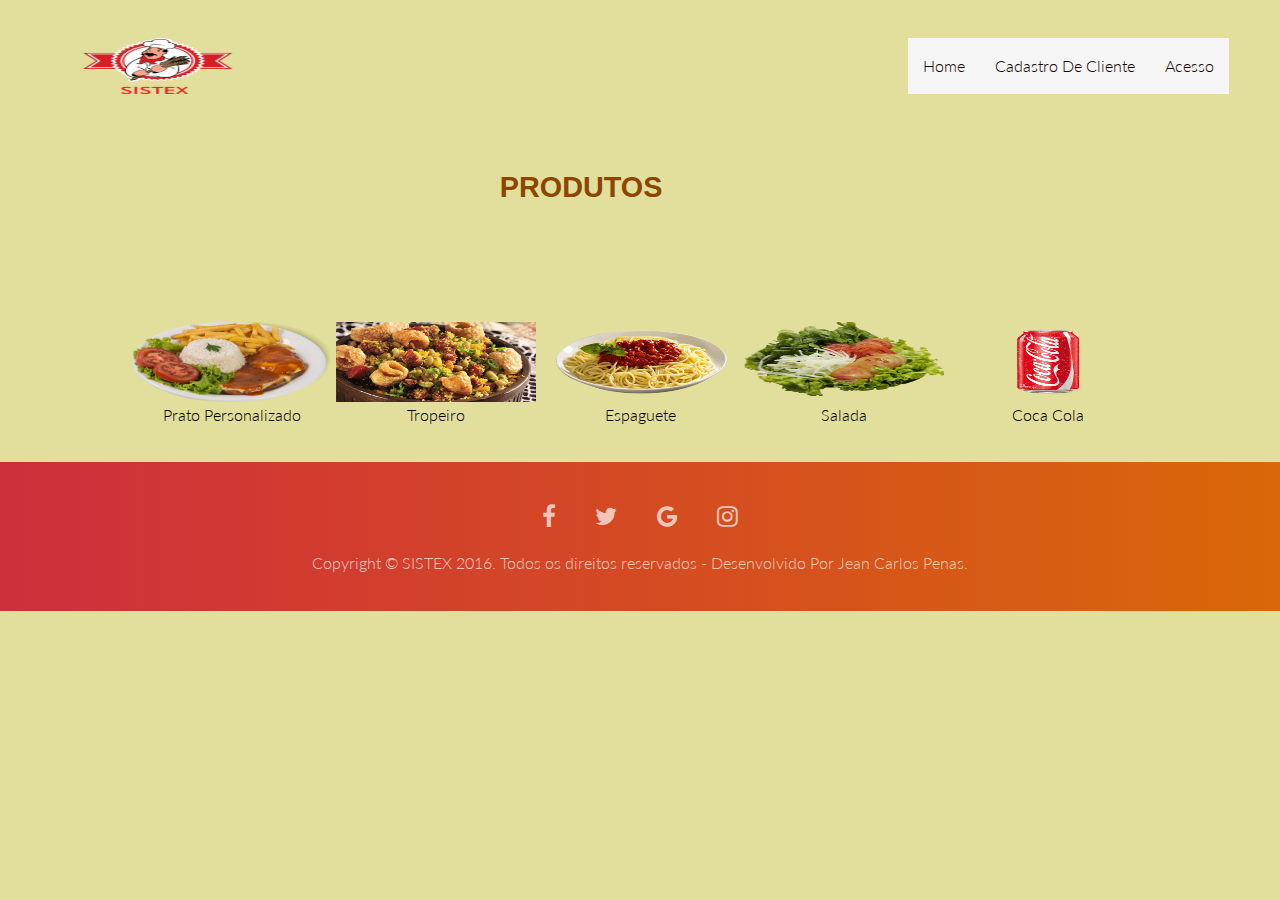
<file: src/main/webapp/index.html>
<!DOCTYPE html>
<html lang="pt-br">
    <head>
    	<meta charset="utf-8">
    	<meta name="viewport" content="width=device-width, initial-scale=1">
    	<title> Sistema Web De Gerenciamento FastFood </title>
    	<link rel="stylesheet" href="css/style.css">
    	<link rel="stylesheet" href="https://maxcdn.bootstrapcdn.com/font-awesome/4.5.0/css/font-awesome.min.css">
    	<link href='https://fonts.googleapis.com/css?family=Lato:400,300,700' rel='stylesheet' type='text/css'>
    	<link rel="icon" href="img/icon.png">
        <script type="text/javascript" src="js/funcoes.js"></script>
        <script src="https://ajax.googleapis.com/ajax/libs/jquery/3.2.0/jquery.min.js"></script>
    </head>

    <body>
        <!-- CABEÇALHO -->
        <header class="cabecalho container Home1">
           <a href="index.html"><h1 class="logo"> SISTEC-Especializada em Soluções Digitais </h1></a>
           <button class="btn-menu bg-gradient" ><i class="fa fa-bars fa-lg"></i></button>

           <nav class="menu" id="close1">
               <a class="btn-close"><i class="fa fa-times"></i></a>
               <ul>
                   <li class="home"><a href="index.html">Home</a></li>
                   <li class="home"><a href="cadastroClientes.html">Cadastro De Cliente</a></li>
                   <li class="home"><a href="acesso.html">Acesso</a></li>
               </ul>
           </nav>
        </header>
        
        <!-- SERVICOS -->
         
        <main class="imagem servicos container">
         
                <h1 class="bg-titulo">PRODUTOS</h1>
                <form method="post" action="acesso.html" onsubmit="mensagem();">
                    <div class="produtos">
                   
                        <figure class="figure" >
                            <a href="acesso.html"><img class="prato" src="img/prato.png" alt="..." class="img-thumbnail"></a> 
                            <figcaption class="figure-caption">Prato Personalizado</figcaption>
                        </figure>

                        <figure class="figure" >
                            <a href="acesso.html"><img class="prato" src="img/tropeiro.png" alt="..." class="img-thumbnail"></a> 
                            <figcaption class="figure-caption">Tropeiro</figcaption>
                        </figure>

                        <figure class="figure" >
                            <a href="acesso.html"><img class="prato" src="img/espaguete.png" alt="..." class="img-thumbnail"></a> 
                            <figcaption class="figure-caption">Espaguete</figcaption>
                        </figure>
                        <figure class="figure" >
                            <a href="acesso.html"><img class="prato" src="img/salada.png" alt="..." class="img-thumbnail"></a> 
                            <figcaption class="figure-caption">Salada</figcaption>
                        </figure>
                        
                        <figure class="figure" >
                            <a href="acesso.jsp"><img class="prato" src="img/refrigerante.png" alt="..." class="img-thumbnail"></a> 
                            <figcaption class="figure-caption">Coca Cola</figcaption>
                        </figure> 
                    </div>
                    
<!--                      
                    <div class="newsletter container bg-grey botaopedido">
                        <button type="submit" class="bg-white radius campo">Solicitar Pedido</button>
                    </div>
                    -->
                </form>
        </main>

        <!-- RODAPÉ -->
        <footer class="rodape container bg-gradient">
          <div class="social-icons">
            <a href="https://pt-br.facebook.com/"><i class="fa fa-facebook"></i></a>
            <a href="https://twitter.com/login?lang=pt"><i class="fa fa-twitter"></i></a>
            <a href="https://accounts.google.com"><i class="fa fa-google"></i></a>
            <a href="https://www.instagram.com/?hl=pt-br"><i class="fa fa-instagram"></i></a>
          </div>
          <p class="copyright">
            Copyright © SISTEX 2016. Todos os direitos reservados - Desenvolvido Por Jean Carlos Penas.
        </footer>
        <!-- JQUERY-->
		
		<script>
			$(".btn-menu").click(function(){
				$(".menu").show();
			});
			$(".btn-close").click(function(){
				$(".menu").hide();
			});
		</script>
	</body>

    </body>
</html>
</file>
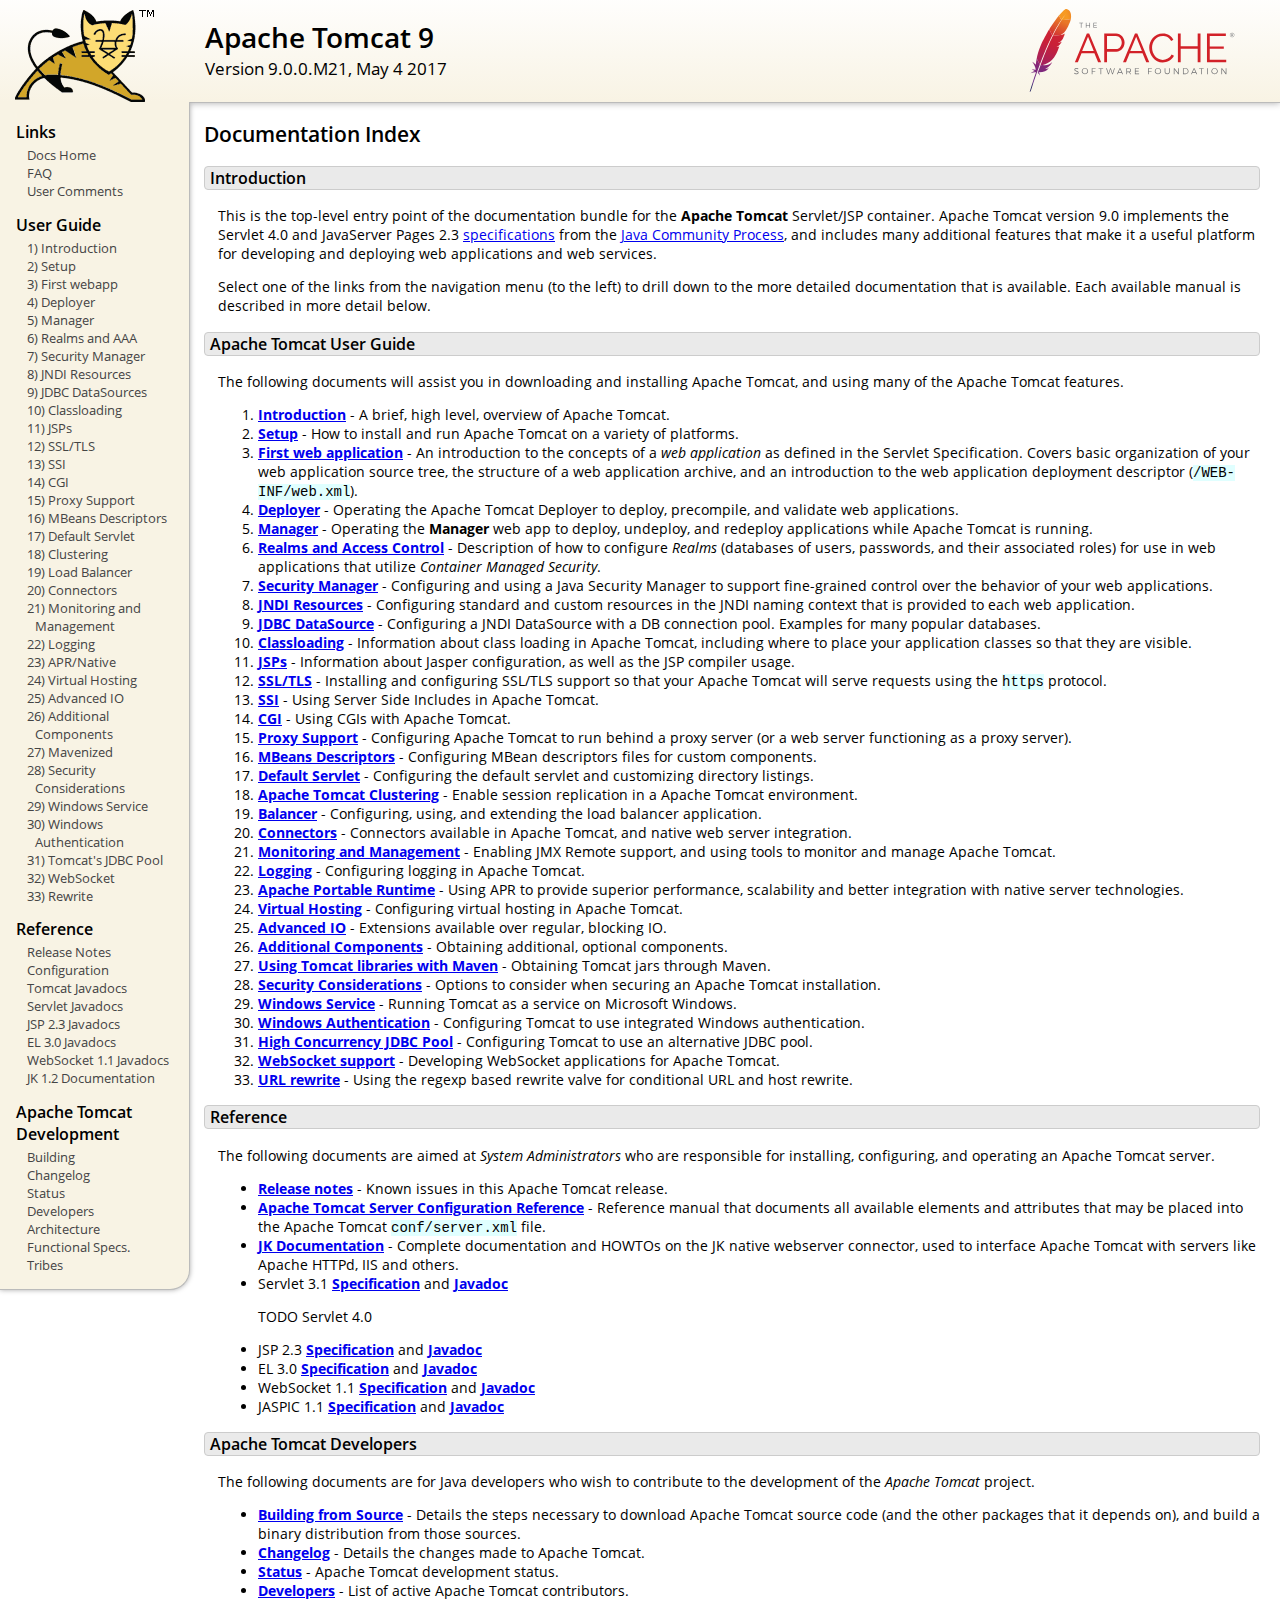
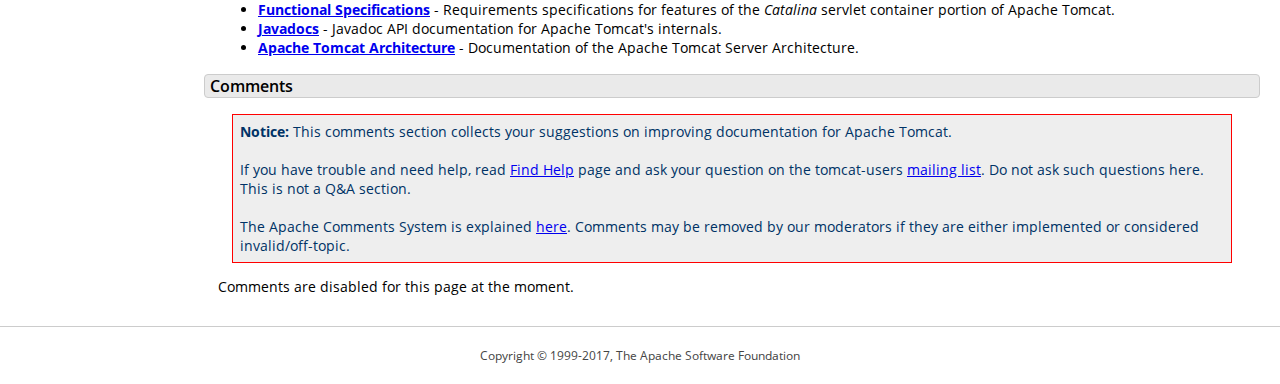
<file: apache-tomcat-9.0.0.M21-windows-x64/apache-tomcat-9.0.0.M21/webapps/docs/index.html>
<!DOCTYPE html SYSTEM "about:legacy-compat">
<html lang="en"><head><META http-equiv="Content-Type" content="text/html; charset=UTF-8"><link href="./images/docs-stylesheet.css" rel="stylesheet" type="text/css"><title>Apache Tomcat 9 (9.0.0.M21) - Documentation Index</title><meta name="author" content="Craig R. McClanahan"><meta name="author" content="Remy Maucherat"><meta name="author" content="Yoav Shapira"><script type="application/javascript" data-comments-identifier="tomcat-9.0-doc/index">
    "use strict"; // Enable strict mode

    (function() {
      var thisScript = document.currentScript;
      if (!thisScript) { // Workaround for IE <= 11
        var scripts = document.getElementsByTagName("script");
        thisScript = scripts[scripts.length - 1];
      }
      document.addEventListener("DOMContentLoaded", (function() {
        var commentsDiv = document.getElementById("comments_thread");
        var commentsShortname = "tomcat";
        var commentsIdentifier = "http://tomcat.apache.org/" +
          thisScript.getAttribute("data-comments-identifier") + ".html";

        (function(w, d) {
          if (w.location.hostname.toLowerCase() == "tomcat.apache.org") {
            var s = d.createElement("script");
            s.type = "application/javascript";
            s.async = true;
            s.src = "https://comments.apache.org/show_comments.lua?site=" +
              encodeURIComponent(commentsShortname) +
              "&page=" + encodeURIComponent(commentsIdentifier);
            d.head.appendChild(s);
          } else {
            commentsDiv.appendChild(d.createTextNode("Comments are disabled for this page at the moment."));
          }
        })(window, document);
      }), false);
    })();
  </script></head><body><div id="wrapper"><header><div id="header"><div><div><div class="logo noPrint"><a href="http://tomcat.apache.org/"><img alt="Tomcat Home" src="./images/tomcat.png"></a></div><div style="height: 1px;"></div><div class="asfLogo noPrint"><a href="http://www.apache.org/" target="_blank"><img src="./images/asf-logo.svg" alt="The Apache Software Foundation" style="width: 266px; height: 83px;"></a></div><h1>Apache Tomcat 9</h1><div class="versionInfo">
          Version 9.0.0.M21,
          <time datetime="2017-05-04">May 4 2017</time></div><div style="height: 1px;"></div><div style="clear: left;"></div></div></div></div></header><div id="middle"><div><div id="mainLeft" class="noprint"><div><nav><div><h2>Links</h2><ul><li><a href="index.html">Docs Home</a></li><li><a href="http://wiki.apache.org/tomcat/FAQ">FAQ</a></li><li><a href="#comments_section">User Comments</a></li></ul></div><div><h2>User Guide</h2><ul><li><a href="introduction.html">1) Introduction</a></li><li><a href="setup.html">2) Setup</a></li><li><a href="appdev/index.html">3) First webapp</a></li><li><a href="deployer-howto.html">4) Deployer</a></li><li><a href="manager-howto.html">5) Manager</a></li><li><a href="realm-howto.html">6) Realms and AAA</a></li><li><a href="security-manager-howto.html">7) Security Manager</a></li><li><a href="jndi-resources-howto.html">8) JNDI Resources</a></li><li><a href="jndi-datasource-examples-howto.html">9) JDBC DataSources</a></li><li><a href="class-loader-howto.html">10) Classloading</a></li><li><a href="jasper-howto.html">11) JSPs</a></li><li><a href="ssl-howto.html">12) SSL/TLS</a></li><li><a href="ssi-howto.html">13) SSI</a></li><li><a href="cgi-howto.html">14) CGI</a></li><li><a href="proxy-howto.html">15) Proxy Support</a></li><li><a href="mbeans-descriptors-howto.html">16) MBeans Descriptors</a></li><li><a href="default-servlet.html">17) Default Servlet</a></li><li><a href="cluster-howto.html">18) Clustering</a></li><li><a href="balancer-howto.html">19) Load Balancer</a></li><li><a href="connectors.html">20) Connectors</a></li><li><a href="monitoring.html">21) Monitoring and Management</a></li><li><a href="logging.html">22) Logging</a></li><li><a href="apr.html">23) APR/Native</a></li><li><a href="virtual-hosting-howto.html">24) Virtual Hosting</a></li><li><a href="aio.html">25) Advanced IO</a></li><li><a href="extras.html">26) Additional Components</a></li><li><a href="maven-jars.html">27) Mavenized</a></li><li><a href="security-howto.html">28) Security Considerations</a></li><li><a href="windows-service-howto.html">29) Windows Service</a></li><li><a href="windows-auth-howto.html">30) Windows Authentication</a></li><li><a href="jdbc-pool.html">31) Tomcat's JDBC Pool</a></li><li><a href="web-socket-howto.html">32) WebSocket</a></li><li><a href="rewrite.html">33) Rewrite</a></li></ul></div><div><h2>Reference</h2><ul><li><a href="RELEASE-NOTES.txt">Release Notes</a></li><li><a href="config/index.html">Configuration</a></li><li><a href="api/index.html">Tomcat Javadocs</a></li><li><a href="servletapi/index.html">Servlet Javadocs</a></li><li><a href="jspapi/index.html">JSP 2.3 Javadocs</a></li><li><a href="elapi/index.html">EL 3.0 Javadocs</a></li><li><a href="websocketapi/index.html">WebSocket 1.1 Javadocs</a></li><li><a href="http://tomcat.apache.org/connectors-doc/">JK 1.2 Documentation</a></li></ul></div><div><h2>Apache Tomcat Development</h2><ul><li><a href="building.html">Building</a></li><li><a href="changelog.html">Changelog</a></li><li><a href="http://wiki.apache.org/tomcat/TomcatVersions">Status</a></li><li><a href="developers.html">Developers</a></li><li><a href="architecture/index.html">Architecture</a></li><li><a href="funcspecs/index.html">Functional Specs.</a></li><li><a href="tribes/introduction.html">Tribes</a></li></ul></div></nav></div></div><div id="mainRight"><div id="content"><h2>Documentation Index</h2><h3 id="Introduction">Introduction</h3><div class="text">

<p>This is the top-level entry point of the documentation bundle for the
<strong>Apache Tomcat</strong> Servlet/JSP container.  Apache Tomcat version
9.0 implements the Servlet 4.0 and JavaServer Pages 2.3
<a href="http://wiki.apache.org/tomcat/Specifications">specifications</a> from the
<a href="http://www.jcp.org">Java Community Process</a>, and includes many
additional features that make it a useful platform for developing and deploying
web applications and web services.</p>

<p>Select one of the links from the navigation menu (to the left) to drill
down to the more detailed documentation that is available.  Each available
manual is described in more detail below.</p>

</div><h3 id="Apache_Tomcat_User_Guide">Apache Tomcat User Guide</h3><div class="text">

<p>The following documents will assist you in downloading and installing
Apache Tomcat, and using many of the Apache Tomcat features.</p>

<ol>
<li><a href="introduction.html"><strong>Introduction</strong></a> - A
    brief, high level, overview of Apache Tomcat.</li>
<li><a href="setup.html"><strong>Setup</strong></a> - How to install and run
    Apache Tomcat on a variety of platforms.</li>
<li><a href="appdev/index.html"><strong>First web application</strong></a>
    - An introduction to the concepts of a <em>web application</em> as defined
    in the Servlet Specification.  Covers basic organization of your web application
    source tree, the structure of a web application archive, and an
    introduction to the web application deployment descriptor
    (<code>/WEB-INF/web.xml</code>).</li>
<li><a href="deployer-howto.html"><strong>Deployer</strong></a> -
    Operating the Apache Tomcat Deployer to deploy, precompile, and validate web
    applications.</li>
<li><a href="manager-howto.html"><strong>Manager</strong></a> -
    Operating the <strong>Manager</strong> web app to deploy, undeploy, and
    redeploy applications while Apache Tomcat is running.</li>
<li><a href="realm-howto.html"><strong>Realms and Access Control</strong></a>
    - Description of how to configure <em>Realms</em> (databases of users,
    passwords, and their associated roles) for use in web applications that
    utilize <em>Container Managed Security</em>.</li>
<li><a href="security-manager-howto.html"><strong>Security Manager</strong></a>
    - Configuring and using a Java Security Manager to
    support fine-grained control over the behavior of your web applications.
    </li>
<li><a href="jndi-resources-howto.html"><strong>JNDI Resources</strong></a>
    - Configuring standard and custom resources in the JNDI naming context
    that is provided to each web application.</li>
<li><a href="jndi-datasource-examples-howto.html">
    <strong>JDBC DataSource</strong></a>
    - Configuring a JNDI DataSource with a DB connection pool.
    Examples for many popular databases.</li>
<li><a href="class-loader-howto.html"><strong>Classloading</strong></a>
    - Information about class loading in Apache Tomcat, including where to place
    your application classes so that they are visible.</li>
<li><a href="jasper-howto.html"><strong>JSPs</strong></a>
    - Information about Jasper configuration, as well as the JSP compiler
    usage.</li>
<li><a href="ssl-howto.html"><strong>SSL/TLS</strong></a> -
    Installing and configuring SSL/TLS support so that your Apache Tomcat will
    serve requests using the <code>https</code> protocol.</li>
<li><a href="ssi-howto.html"><strong>SSI</strong></a> -
    Using Server Side Includes in Apache Tomcat.</li>
<li><a href="cgi-howto.html"><strong>CGI</strong></a> -
    Using CGIs with Apache Tomcat.</li>
<li><a href="proxy-howto.html"><strong>Proxy Support</strong></a> -
    Configuring Apache Tomcat to run behind a proxy server (or a web server
    functioning as a proxy server).</li>
<li><a href="mbeans-descriptors-howto.html"><strong>MBeans Descriptors</strong></a> -
    Configuring MBean descriptors files for custom components.</li>
<li><a href="default-servlet.html"><strong>Default Servlet</strong></a> -
    Configuring the default servlet and customizing directory listings.</li>
<li><a href="cluster-howto.html"><strong>Apache Tomcat Clustering</strong></a> -
    Enable session replication in a Apache Tomcat environment.</li>
<li><a href="balancer-howto.html"><strong>Balancer</strong></a> -
    Configuring, using, and extending the load balancer application.</li>
<li><a href="connectors.html"><strong>Connectors</strong></a> -
    Connectors available in Apache Tomcat, and native web server integration.</li>
<li><a href="monitoring.html"><strong>Monitoring and Management</strong></a> -
    Enabling JMX Remote support, and using tools to monitor and manage Apache Tomcat.</li>
<li><a href="logging.html"><strong>Logging</strong></a> -
    Configuring logging in Apache Tomcat.</li>
<li><a href="apr.html"><strong>Apache Portable Runtime</strong></a> -
    Using APR to provide superior performance, scalability and better
    integration with native server technologies.</li>
<li><a href="virtual-hosting-howto.html"><strong>Virtual Hosting</strong></a> -
    Configuring virtual hosting in Apache Tomcat.</li>
<li><a href="aio.html"><strong>Advanced IO</strong></a> -
    Extensions available over regular, blocking IO.</li>
<li><a href="extras.html"><strong>Additional Components</strong></a> -
    Obtaining additional, optional components.</li>
<li><a href="maven-jars.html"><strong>Using Tomcat libraries with Maven</strong></a> -
    Obtaining Tomcat jars through Maven.</li>
<li><a href="security-howto.html"><strong>Security Considerations</strong></a> -
    Options to consider when securing an Apache Tomcat installation.</li>
<li><a href="windows-service-howto.html"><strong>Windows Service</strong></a> -
    Running Tomcat as a service on Microsoft Windows.</li>
<li><a href="windows-auth-howto.html"><strong>Windows Authentication</strong></a> -
    Configuring Tomcat to use integrated Windows authentication.</li>
<li><a href="jdbc-pool.html"><strong>High Concurrency JDBC Pool</strong></a> -
    Configuring Tomcat to use an alternative JDBC pool.</li>
<li><a href="web-socket-howto.html"><strong>WebSocket support</strong></a> -
    Developing WebSocket applications for Apache Tomcat.</li>
<li><a href="rewrite.html"><strong>URL rewrite</strong></a> -
    Using the regexp based rewrite valve for conditional URL and host rewrite.</li>

</ol>

</div><h3 id="Reference">Reference</h3><div class="text">

<p>The following documents are aimed at <em>System Administrators</em> who
are responsible for installing, configuring, and operating an Apache Tomcat server.
</p>
<ul>
<li><a href="RELEASE-NOTES.txt"><strong>Release notes</strong></a>
    - Known issues in this Apache Tomcat release.
    </li>
<li><a href="config/index.html"><strong>Apache Tomcat Server Configuration Reference</strong></a>
    - Reference manual that documents all available elements and attributes
      that may be placed into the Apache Tomcat <code>conf/server.xml</code> file.
    </li>
<li><a href="http://tomcat.apache.org/connectors-doc/index.html"><strong>JK Documentation</strong></a>
    - Complete documentation and HOWTOs on the JK native webserver connector,
      used to interface Apache Tomcat with servers like Apache HTTPd, IIS
      and others.</li>
<li>Servlet 3.1
    <a href="http://jcp.org/aboutJava/communityprocess/final/jsr340/index.html">
    <strong>Specification</strong></a> and
    <a href="http://docs.oracle.com/javaee/7/api/javax/servlet/package-summary.html">
    <strong>Javadoc</strong></a>
    <p>TODO Servlet 4.0</p>
    </li>
<li>JSP 2.3
    <a href="http://jcp.org/aboutJava/communityprocess/mrel/jsr245/index2.html">
    <strong>Specification</strong></a> and
    <a href="http://docs.oracle.com/javaee/7/api/javax/servlet/jsp/package-summary.html">
    <strong>Javadoc</strong></a>
    </li>
<li>EL 3.0
    <a href="http://jcp.org/aboutJava/communityprocess/final/jsr341/index.html">
    <strong>Specification</strong></a> and
    <a href="http://docs.oracle.com/javaee/7/api/javax/el/package-summary.html">
    <strong>Javadoc</strong></a>
    </li>
<li>WebSocket 1.1
    <a href="https://jcp.org/aboutJava/communityprocess/mrel/jsr356/index.html">
    <strong>Specification</strong></a> and
    <a href="http://docs.oracle.com/javaee/7/api/javax/websocket/package-summary.html">
    <strong>Javadoc</strong></a>
    </li>
<li>JASPIC 1.1
    <a href="https://jcp.org/aboutJava/communityprocess/mrel/jsr196/index.html">
    <strong>Specification</strong></a> and
    <a href="http://docs.oracle.com/javaee/7/api/javax/security/auth/message/package-summary.html">
    <strong>Javadoc</strong></a>
    </li>
</ul>

</div><h3 id="Apache_Tomcat_Developers">Apache Tomcat Developers</h3><div class="text">

<p>The following documents are for Java developers who wish to contribute to
the development of the <em>Apache Tomcat</em> project.</p>
<ul>
<li><a href="building.html"><strong>Building from Source</strong></a> -
    Details the steps necessary to download Apache Tomcat source code (and the
    other packages that it depends on), and build a binary distribution from
    those sources.
    </li>
<li><a href="changelog.html"><strong>Changelog</strong></a> - Details the
    changes made to Apache Tomcat.
    </li>
<li><a href="http://wiki.apache.org/tomcat/TomcatVersions"><strong>Status</strong></a> -
    Apache Tomcat development status.
    </li>
<li><a href="developers.html"><strong>Developers</strong></a> - List of active
    Apache Tomcat contributors.
    </li>
<li><a href="funcspecs/index.html"><strong>Functional Specifications</strong></a>
    - Requirements specifications for features of the <em>Catalina</em> servlet
    container portion of Apache Tomcat.</li>
<li><a href="api/index.html"><strong>Javadocs</strong></a>
    - Javadoc API documentation for Apache Tomcat's internals.</li>
<li><a href="architecture/index.html"><strong>Apache Tomcat Architecture</strong></a>
    - Documentation of the Apache Tomcat Server Architecture.</li>
</ul>

</div><div class="noprint"><h3 id="comments_section">
                  Comments
                </h3><div class="text"><p class="notice"><strong>Notice: </strong>This comments section collects your suggestions
                    on improving documentation for Apache Tomcat.<br><br>
                    If you have trouble and need help, read
                    <a href="http://tomcat.apache.org/findhelp.html">Find Help</a> page
                    and ask your question on the tomcat-users
                    <a href="http://tomcat.apache.org/lists.html">mailing list</a>.
                    Do not ask such questions here. This is not a Q&amp;A section.<br><br>
                    The Apache Comments System is explained <a href="./comments.html">here</a>.
                    Comments may be removed by our moderators if they are either
                    implemented or considered invalid/off-topic.
                  </p><div id="comments_thread"></div></div></div></div></div></div></div><footer><div id="footer">
    Copyright &copy; 1999-2017, The Apache Software Foundation
  </div></footer></div></body></html>
</file>
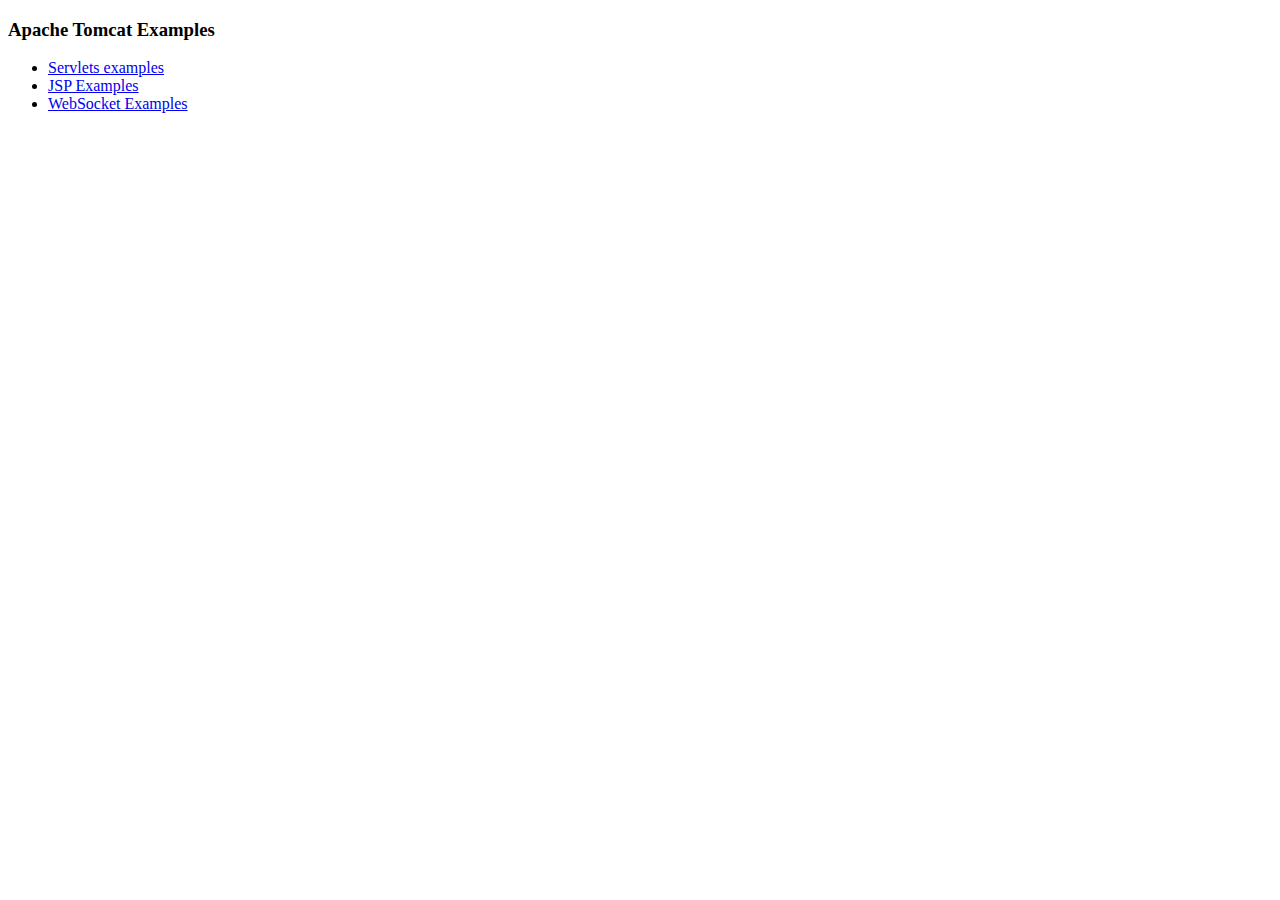
<file: apache-tomcat-9.0.0.M21-windows-x64/apache-tomcat-9.0.0.M21/webapps/examples/index.html>
<!--
  Licensed to the Apache Software Foundation (ASF) under one or more
  contributor license agreements.  See the NOTICE file distributed with
  this work for additional information regarding copyright ownership.
  The ASF licenses this file to You under the Apache License, Version 2.0
  (the "License"); you may not use this file except in compliance with
  the License.  You may obtain a copy of the License at

      http://www.apache.org/licenses/LICENSE-2.0

  Unless required by applicable law or agreed to in writing, software
  distributed under the License is distributed on an "AS IS" BASIS,
  WITHOUT WARRANTIES OR CONDITIONS OF ANY KIND, either express or implied.
  See the License for the specific language governing permissions and
  limitations under the License.
-->
<!DOCTYPE HTML><html lang="en"><head>
<meta charset="UTF-8">
<title>Apache Tomcat Examples</title>
</head>
<body>
<p>
<h3>Apache Tomcat Examples</H3>
<p></p>
<ul>
<li><a href="servlets">Servlets examples</a></li>
<li><a href="jsp">JSP Examples</a></li>
<li><a href="websocket/index.xhtml">WebSocket Examples</a></li>
</ul>
</body></html>
</file>
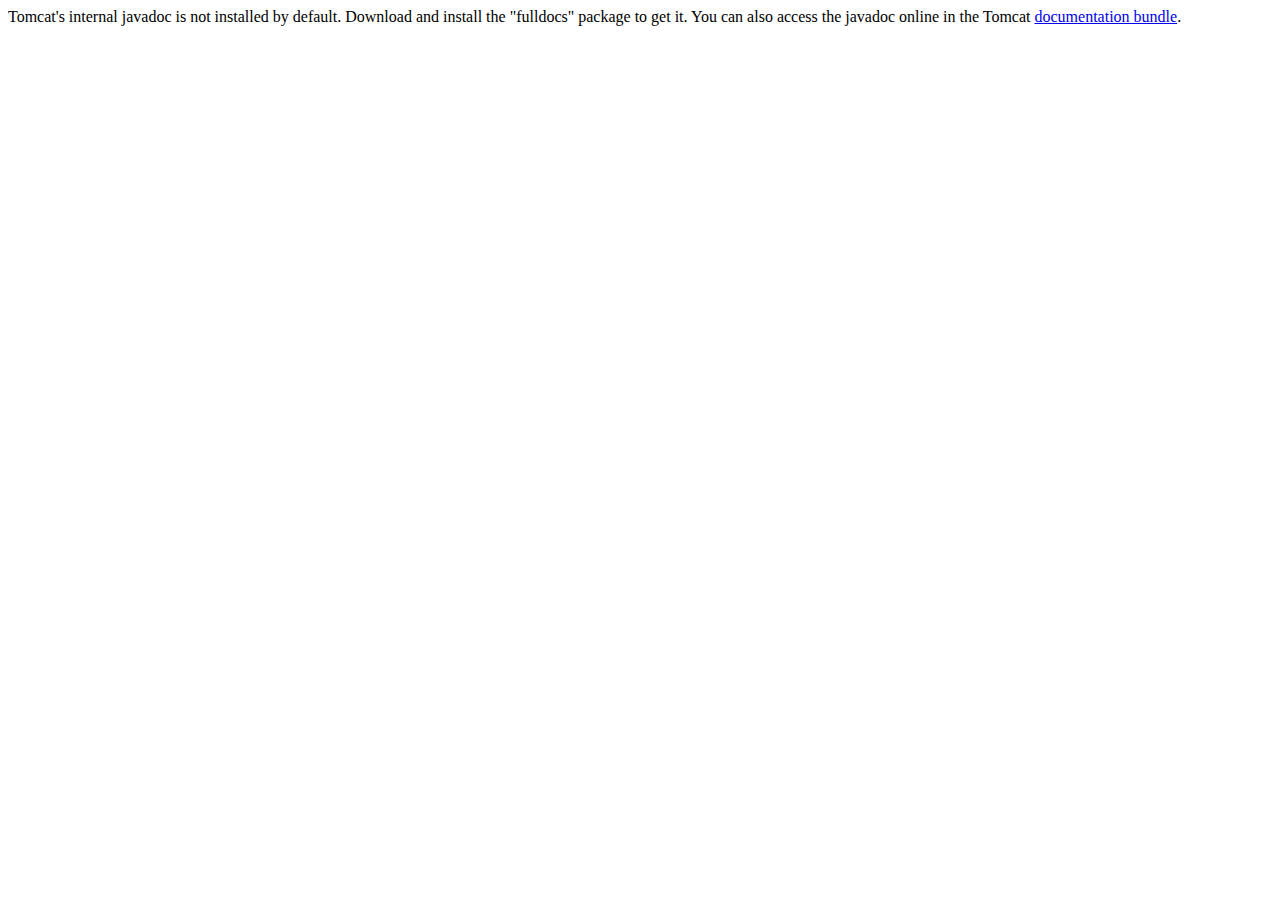
<file: apache-tomcat-9.0.0.M21-windows-x64/apache-tomcat-9.0.0.M21/webapps/docs/api/index.html>
<!--
  Licensed to the Apache Software Foundation (ASF) under one or more
  contributor license agreements.  See the NOTICE file distributed with
  this work for additional information regarding copyright ownership.
  The ASF licenses this file to You under the Apache License, Version 2.0
  (the "License"); you may not use this file except in compliance with
  the License.  You may obtain a copy of the License at

      http://www.apache.org/licenses/LICENSE-2.0

  Unless required by applicable law or agreed to in writing, software
  distributed under the License is distributed on an "AS IS" BASIS,
  WITHOUT WARRANTIES OR CONDITIONS OF ANY KIND, either express or implied.
  See the License for the specific language governing permissions and
  limitations under the License.
-->
<!DOCTYPE html>
<html>
    <head>
    <meta charset="UTF-8" />
    <title>API docs</title>
</head>

<body>

Tomcat's internal javadoc is not installed by default. Download and install
the "fulldocs" package to get it.

You can also access the javadoc online in the Tomcat
<a href="http://tomcat.apache.org/tomcat-9.0-doc/">
documentation bundle</a>.

</body>
</html>
</file>
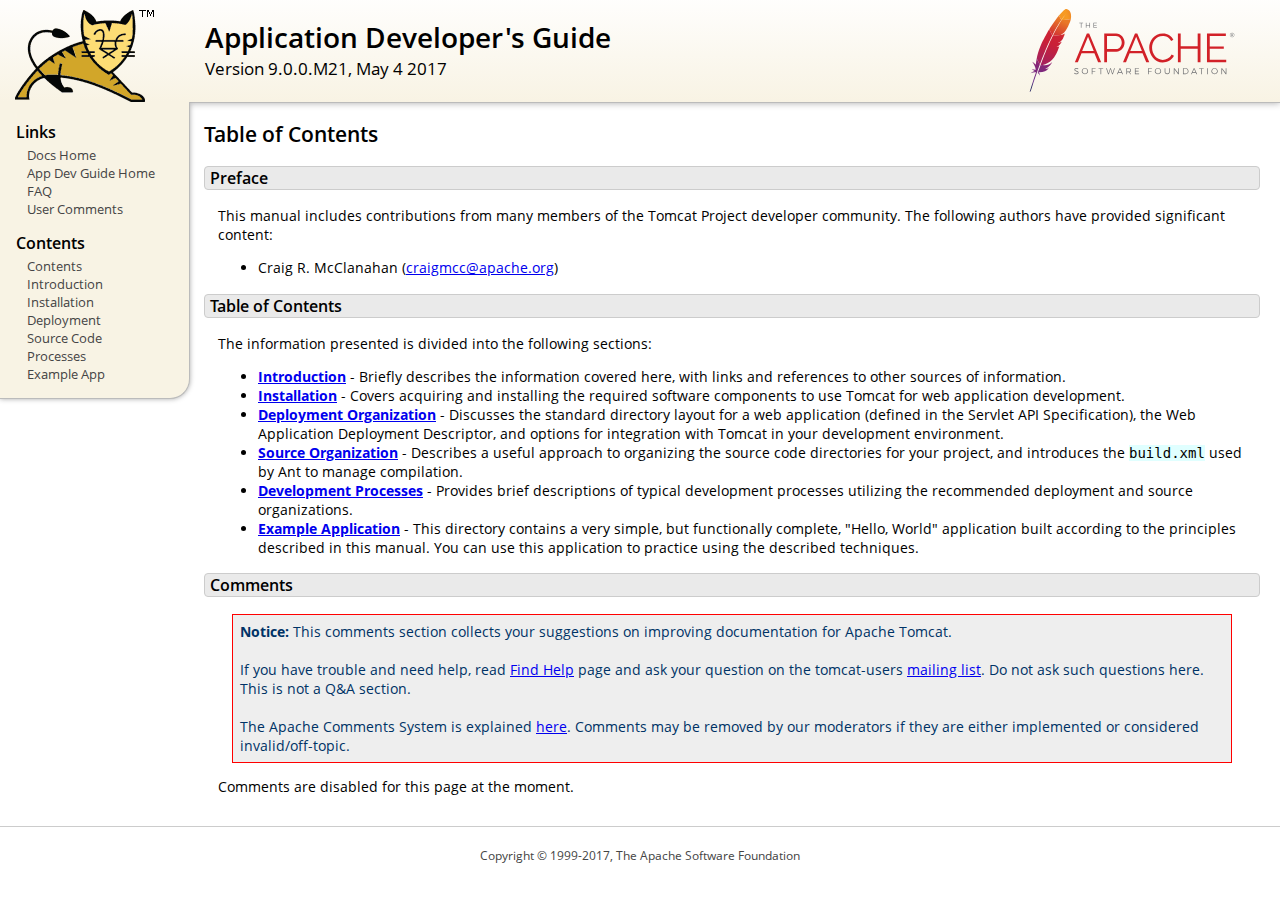
<file: apache-tomcat-9.0.0.M21-windows-x64/apache-tomcat-9.0.0.M21/webapps/docs/appdev/index.html>
<!DOCTYPE html SYSTEM "about:legacy-compat">
<html lang="en"><head><META http-equiv="Content-Type" content="text/html; charset=UTF-8"><link href="../images/docs-stylesheet.css" rel="stylesheet" type="text/css"><title>Application Developer's Guide (9.0.0.M21) - Table of Contents</title><meta name="author" content="Craig R. McClanahan"><script type="application/javascript" data-comments-identifier="tomcat-9.0-doc/appdev/index">
    "use strict"; // Enable strict mode

    (function() {
      var thisScript = document.currentScript;
      if (!thisScript) { // Workaround for IE <= 11
        var scripts = document.getElementsByTagName("script");
        thisScript = scripts[scripts.length - 1];
      }
      document.addEventListener("DOMContentLoaded", (function() {
        var commentsDiv = document.getElementById("comments_thread");
        var commentsShortname = "tomcat";
        var commentsIdentifier = "http://tomcat.apache.org/" +
          thisScript.getAttribute("data-comments-identifier") + ".html";

        (function(w, d) {
          if (w.location.hostname.toLowerCase() == "tomcat.apache.org") {
            var s = d.createElement("script");
            s.type = "application/javascript";
            s.async = true;
            s.src = "https://comments.apache.org/show_comments.lua?site=" +
              encodeURIComponent(commentsShortname) +
              "&page=" + encodeURIComponent(commentsIdentifier);
            d.head.appendChild(s);
          } else {
            commentsDiv.appendChild(d.createTextNode("Comments are disabled for this page at the moment."));
          }
        })(window, document);
      }), false);
    })();
  </script></head><body><div id="wrapper"><header><div id="header"><div><div><div class="logo noPrint"><a href="http://tomcat.apache.org/"><img alt="Tomcat Home" src="../images/tomcat.png"></a></div><div style="height: 1px;"></div><div class="asfLogo noPrint"><a href="http://www.apache.org/" target="_blank"><img src="../images/asf-logo.svg" alt="The Apache Software Foundation" style="width: 266px; height: 83px;"></a></div><h1>Application Developer's Guide</h1><div class="versionInfo">
          Version 9.0.0.M21,
          <time datetime="2017-05-04">May 4 2017</time></div><div style="height: 1px;"></div><div style="clear: left;"></div></div></div></div></header><div id="middle"><div><div id="mainLeft" class="noprint"><div><nav><div><h2>Links</h2><ul><li><a href="../index.html">Docs Home</a></li><li><a href="index.html">App Dev Guide Home</a></li><li><a href="http://wiki.apache.org/tomcat/FAQ">FAQ</a></li><li><a href="#comments_section">User Comments</a></li></ul></div><div><h2>Contents</h2><ul><li><a href="index.html">Contents</a></li><li><a href="introduction.html">Introduction</a></li><li><a href="installation.html">Installation</a></li><li><a href="deployment.html">Deployment</a></li><li><a href="source.html">Source Code</a></li><li><a href="processes.html">Processes</a></li><li><a href="sample/">Example App</a></li></ul></div></nav></div></div><div id="mainRight"><div id="content"><h2>Table of Contents</h2><h3 id="Preface">Preface</h3><div class="text">

<p>This manual includes contributions from many members of the Tomcat Project
developer community.  The following authors have provided significant content:
</p>
<ul>
<li>Craig R. McClanahan
    (<a href="mailto:craigmcc@apache.org">craigmcc@apache.org</a>)</li>
</ul>

</div><h3 id="Table_of_Contents">Table of Contents</h3><div class="text">

<p>The information presented is divided into the following sections:</p>
<ul>
<li><a href="introduction.html"><strong>Introduction</strong></a> -
    Briefly describes the information covered here, with
    links and references to other sources of information.</li>
<li><a href="installation.html"><strong>Installation</strong></a> -
    Covers acquiring and installing the required software
    components to use Tomcat for web application development.</li>
<li><a href="deployment.html"><strong>Deployment Organization</strong></a> -
    Discusses the standard directory layout for a web application
    (defined in the Servlet API Specification), the Web Application
    Deployment Descriptor, and options for integration with Tomcat
    in your development environment.</li>
<li><a href="source.html"><strong>Source Organization</strong></a> -
    Describes a useful approach to organizing the source code
    directories for your project, and introduces the
    <code>build.xml</code> used by Ant to manage compilation.</li>
<li><a href="processes.html"><strong>Development Processes</strong></a> -
    Provides brief descriptions of typical development processes
    utilizing the recommended deployment and source organizations.</li>
<li><a href="sample/" target="_blank"><strong>Example Application</strong></a> -
    This directory contains a very simple, but functionally complete,
    "Hello, World" application built according to the principles
    described in this manual.  You can use this application to
    practice using the described techniques.</li>
</ul>

</div><div class="noprint"><h3 id="comments_section">
                  Comments
                </h3><div class="text"><p class="notice"><strong>Notice: </strong>This comments section collects your suggestions
                    on improving documentation for Apache Tomcat.<br><br>
                    If you have trouble and need help, read
                    <a href="http://tomcat.apache.org/findhelp.html">Find Help</a> page
                    and ask your question on the tomcat-users
                    <a href="http://tomcat.apache.org/lists.html">mailing list</a>.
                    Do not ask such questions here. This is not a Q&amp;A section.<br><br>
                    The Apache Comments System is explained <a href="../comments.html">here</a>.
                    Comments may be removed by our moderators if they are either
                    implemented or considered invalid/off-topic.
                  </p><div id="comments_thread"></div></div></div></div></div></div></div><footer><div id="footer">
    Copyright &copy; 1999-2017, The Apache Software Foundation
  </div></footer></div></body></html>
</file>
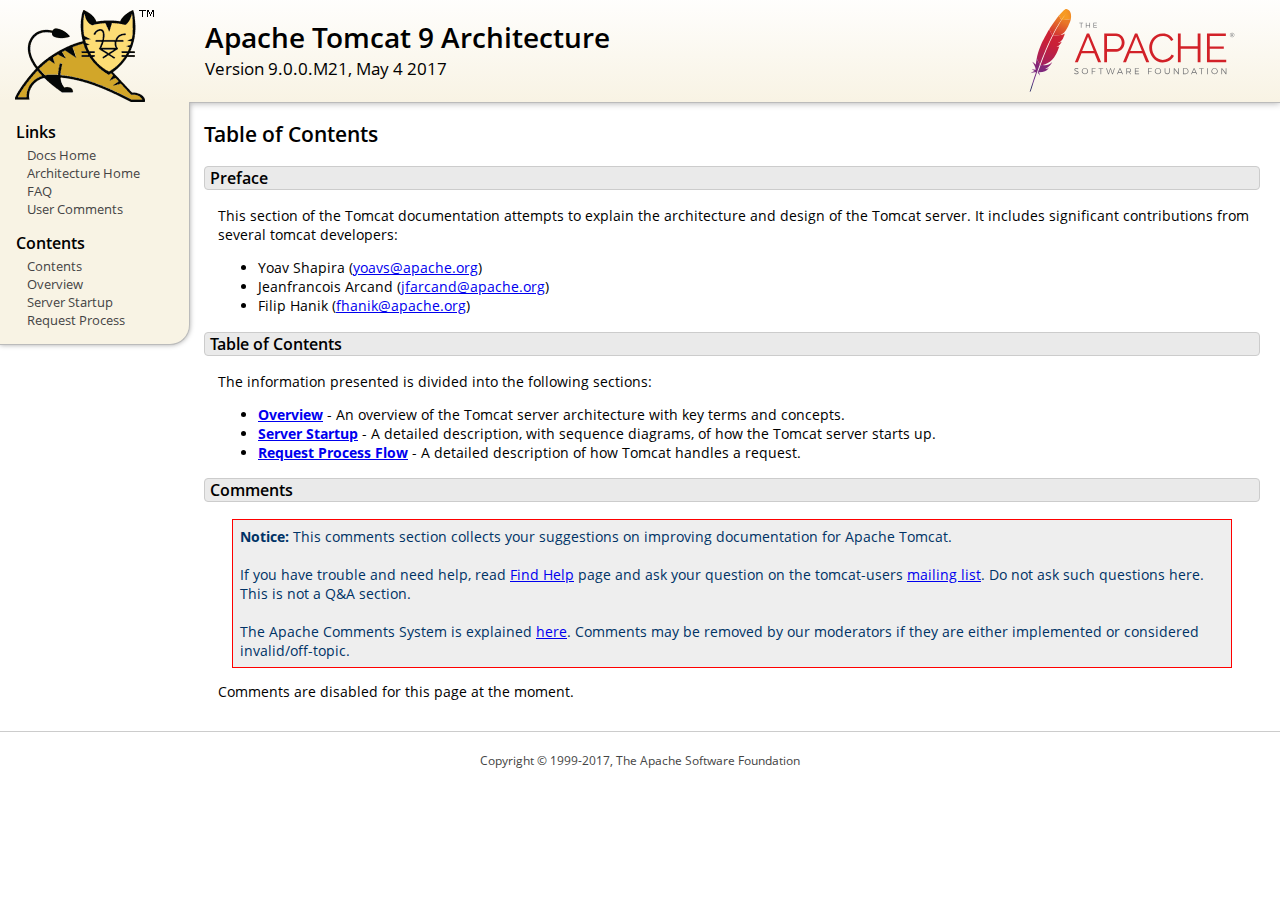
<file: apache-tomcat-9.0.0.M21-windows-x64/apache-tomcat-9.0.0.M21/webapps/docs/architecture/index.html>
<!DOCTYPE html SYSTEM "about:legacy-compat">
<html lang="en"><head><META http-equiv="Content-Type" content="text/html; charset=UTF-8"><link href="../images/docs-stylesheet.css" rel="stylesheet" type="text/css"><title>Apache Tomcat 9 Architecture (9.0.0.M21) - Table of Contents</title><meta name="author" content="Yoav Shapira"><script type="application/javascript" data-comments-identifier="tomcat-9.0-doc/architecture/index">
    "use strict"; // Enable strict mode

    (function() {
      var thisScript = document.currentScript;
      if (!thisScript) { // Workaround for IE <= 11
        var scripts = document.getElementsByTagName("script");
        thisScript = scripts[scripts.length - 1];
      }
      document.addEventListener("DOMContentLoaded", (function() {
        var commentsDiv = document.getElementById("comments_thread");
        var commentsShortname = "tomcat";
        var commentsIdentifier = "http://tomcat.apache.org/" +
          thisScript.getAttribute("data-comments-identifier") + ".html";

        (function(w, d) {
          if (w.location.hostname.toLowerCase() == "tomcat.apache.org") {
            var s = d.createElement("script");
            s.type = "application/javascript";
            s.async = true;
            s.src = "https://comments.apache.org/show_comments.lua?site=" +
              encodeURIComponent(commentsShortname) +
              "&page=" + encodeURIComponent(commentsIdentifier);
            d.head.appendChild(s);
          } else {
            commentsDiv.appendChild(d.createTextNode("Comments are disabled for this page at the moment."));
          }
        })(window, document);
      }), false);
    })();
  </script></head><body><div id="wrapper"><header><div id="header"><div><div><div class="logo noPrint"><a href="http://tomcat.apache.org/"><img alt="Tomcat Home" src="../images/tomcat.png"></a></div><div style="height: 1px;"></div><div class="asfLogo noPrint"><a href="http://www.apache.org/" target="_blank"><img src="../images/asf-logo.svg" alt="The Apache Software Foundation" style="width: 266px; height: 83px;"></a></div><h1>Apache Tomcat 9 Architecture</h1><div class="versionInfo">
          Version 9.0.0.M21,
          <time datetime="2017-05-04">May 4 2017</time></div><div style="height: 1px;"></div><div style="clear: left;"></div></div></div></div></header><div id="middle"><div><div id="mainLeft" class="noprint"><div><nav><div><h2>Links</h2><ul><li><a href="../index.html">Docs Home</a></li><li><a href="index.html">Architecture Home</a></li><li><a href="http://wiki.apache.org/tomcat/FAQ">FAQ</a></li><li><a href="#comments_section">User Comments</a></li></ul></div><div><h2>Contents</h2><ul><li><a href="index.html">Contents</a></li><li><a href="overview.html">Overview</a></li><li><a href="startup.html">Server Startup</a></li><li><a href="requestProcess.html">Request Process</a></li></ul></div></nav></div></div><div id="mainRight"><div id="content"><h2>Table of Contents</h2><h3 id="Preface">Preface</h3><div class="text">

<p>This section of the Tomcat documentation attempts to explain
the architecture and design of the Tomcat server.  It includes significant
contributions from several tomcat developers:
</p>
<ul>
<li>Yoav Shapira
    (<a href="mailto:yoavs@apache.org">yoavs@apache.org</a>)</li>
<li>Jeanfrancois Arcand
    (<a href="mailto:jfarcand@apache.org">jfarcand@apache.org</a>)</li>
<li>Filip Hanik
    (<a href="mailto:fhanik@apache.org">fhanik@apache.org</a>)</li>
</ul>

</div><h3 id="Table_of_Contents">Table of Contents</h3><div class="text">

<p>The information presented is divided into the following sections:</p>
<ul>
<li><a href="overview.html"><strong>Overview</strong></a> -
    An overview of the Tomcat server architecture with key terms
    and concepts.</li>
<li><a href="startup.html"><strong>Server Startup</strong></a> -
    A detailed description, with sequence diagrams, of how the Tomcat
    server starts up.</li>
<li><a href="requestProcess.html"><strong>Request Process Flow</strong></a> -
    A detailed description of how Tomcat handles a request.</li>
</ul>

</div><div class="noprint"><h3 id="comments_section">
                  Comments
                </h3><div class="text"><p class="notice"><strong>Notice: </strong>This comments section collects your suggestions
                    on improving documentation for Apache Tomcat.<br><br>
                    If you have trouble and need help, read
                    <a href="http://tomcat.apache.org/findhelp.html">Find Help</a> page
                    and ask your question on the tomcat-users
                    <a href="http://tomcat.apache.org/lists.html">mailing list</a>.
                    Do not ask such questions here. This is not a Q&amp;A section.<br><br>
                    The Apache Comments System is explained <a href="../comments.html">here</a>.
                    Comments may be removed by our moderators if they are either
                    implemented or considered invalid/off-topic.
                  </p><div id="comments_thread"></div></div></div></div></div></div></div><footer><div id="footer">
    Copyright &copy; 1999-2017, The Apache Software Foundation
  </div></footer></div></body></html>
</file>
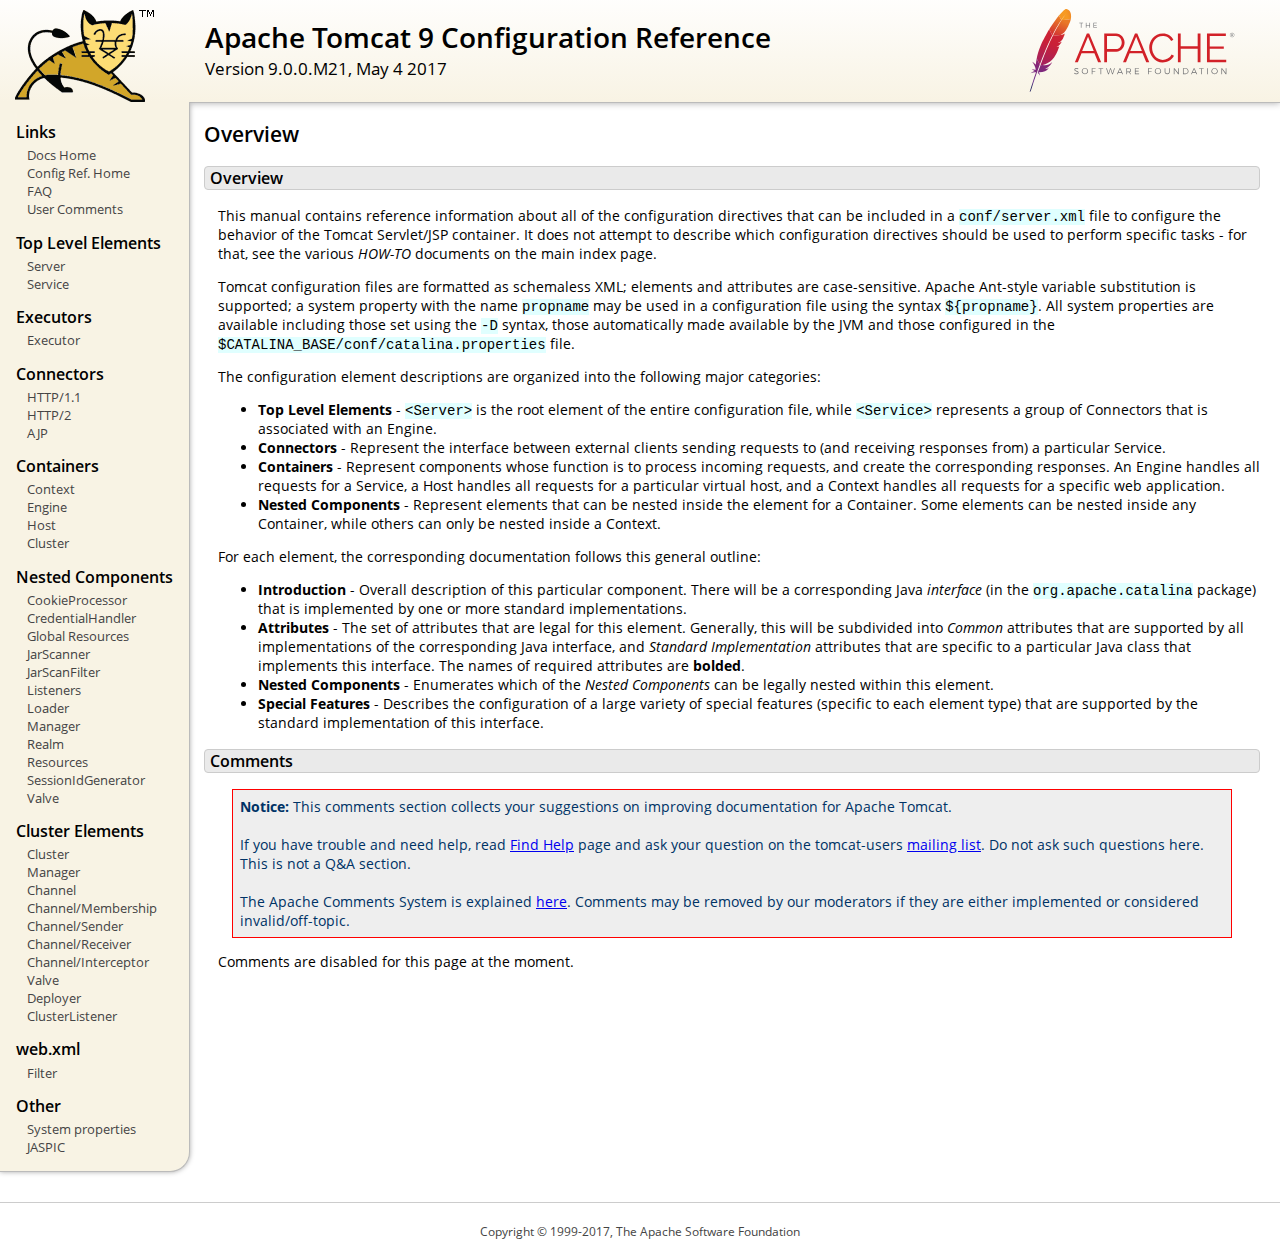
<file: apache-tomcat-9.0.0.M21-windows-x64/apache-tomcat-9.0.0.M21/webapps/docs/config/index.html>
<!DOCTYPE html SYSTEM "about:legacy-compat">
<html lang="en"><head><META http-equiv="Content-Type" content="text/html; charset=UTF-8"><link href="../images/docs-stylesheet.css" rel="stylesheet" type="text/css"><title>Apache Tomcat 9 Configuration Reference (9.0.0.M21) - Overview</title><meta name="author" content="Craig R. McClanahan"><script type="application/javascript" data-comments-identifier="tomcat-9.0-doc/config/index">
    "use strict"; // Enable strict mode

    (function() {
      var thisScript = document.currentScript;
      if (!thisScript) { // Workaround for IE <= 11
        var scripts = document.getElementsByTagName("script");
        thisScript = scripts[scripts.length - 1];
      }
      document.addEventListener("DOMContentLoaded", (function() {
        var commentsDiv = document.getElementById("comments_thread");
        var commentsShortname = "tomcat";
        var commentsIdentifier = "http://tomcat.apache.org/" +
          thisScript.getAttribute("data-comments-identifier") + ".html";

        (function(w, d) {
          if (w.location.hostname.toLowerCase() == "tomcat.apache.org") {
            var s = d.createElement("script");
            s.type = "application/javascript";
            s.async = true;
            s.src = "https://comments.apache.org/show_comments.lua?site=" +
              encodeURIComponent(commentsShortname) +
              "&page=" + encodeURIComponent(commentsIdentifier);
            d.head.appendChild(s);
          } else {
            commentsDiv.appendChild(d.createTextNode("Comments are disabled for this page at the moment."));
          }
        })(window, document);
      }), false);
    })();
  </script></head><body><div id="wrapper"><header><div id="header"><div><div><div class="logo noPrint"><a href="http://tomcat.apache.org/"><img alt="Tomcat Home" src="../images/tomcat.png"></a></div><div style="height: 1px;"></div><div class="asfLogo noPrint"><a href="http://www.apache.org/" target="_blank"><img src="../images/asf-logo.svg" alt="The Apache Software Foundation" style="width: 266px; height: 83px;"></a></div><h1>Apache Tomcat 9 Configuration Reference</h1><div class="versionInfo">
          Version 9.0.0.M21,
          <time datetime="2017-05-04">May 4 2017</time></div><div style="height: 1px;"></div><div style="clear: left;"></div></div></div></div></header><div id="middle"><div><div id="mainLeft" class="noprint"><div><nav><div><h2>Links</h2><ul><li><a href="../index.html">Docs Home</a></li><li><a href="index.html">Config Ref. Home</a></li><li><a href="http://wiki.apache.org/tomcat/FAQ">FAQ</a></li><li><a href="#comments_section">User Comments</a></li></ul></div><div><h2>Top Level Elements</h2><ul><li><a href="server.html">Server</a></li><li><a href="service.html">Service</a></li></ul></div><div><h2>Executors</h2><ul><li><a href="executor.html">Executor</a></li></ul></div><div><h2>Connectors</h2><ul><li><a href="http.html">HTTP/1.1</a></li><li><a href="http2.html">HTTP/2</a></li><li><a href="ajp.html">AJP</a></li></ul></div><div><h2>Containers</h2><ul><li><a href="context.html">Context</a></li><li><a href="engine.html">Engine</a></li><li><a href="host.html">Host</a></li><li><a href="cluster.html">Cluster</a></li></ul></div><div><h2>Nested Components</h2><ul><li><a href="cookie-processor.html">CookieProcessor</a></li><li><a href="credentialhandler.html">CredentialHandler</a></li><li><a href="globalresources.html">Global Resources</a></li><li><a href="jar-scanner.html">JarScanner</a></li><li><a href="jar-scan-filter.html">JarScanFilter</a></li><li><a href="listeners.html">Listeners</a></li><li><a href="loader.html">Loader</a></li><li><a href="manager.html">Manager</a></li><li><a href="realm.html">Realm</a></li><li><a href="resources.html">Resources</a></li><li><a href="sessionidgenerator.html">SessionIdGenerator</a></li><li><a href="valve.html">Valve</a></li></ul></div><div><h2>Cluster Elements</h2><ul><li><a href="cluster.html">Cluster</a></li><li><a href="cluster-manager.html">Manager</a></li><li><a href="cluster-channel.html">Channel</a></li><li><a href="cluster-membership.html">Channel/Membership</a></li><li><a href="cluster-sender.html">Channel/Sender</a></li><li><a href="cluster-receiver.html">Channel/Receiver</a></li><li><a href="cluster-interceptor.html">Channel/Interceptor</a></li><li><a href="cluster-valve.html">Valve</a></li><li><a href="cluster-deployer.html">Deployer</a></li><li><a href="cluster-listener.html">ClusterListener</a></li></ul></div><div><h2>web.xml</h2><ul><li><a href="filter.html">Filter</a></li></ul></div><div><h2>Other</h2><ul><li><a href="systemprops.html">System properties</a></li><li><a href="jaspic.html">JASPIC</a></li></ul></div></nav></div></div><div id="mainRight"><div id="content"><h2>Overview</h2><h3 id="Overview">Overview</h3><div class="text">

<p>This manual contains reference information about all of the configuration
directives that can be included in a <code>conf/server.xml</code> file to
configure the behavior of the Tomcat Servlet/JSP container.  It does not
attempt to describe which configuration directives should be used to perform
specific tasks - for that, see the various <em>HOW-TO</em> documents on the
main index page.</p>

<p>Tomcat configuration files are formatted as schemaless XML; elements and
attributes are case-sensitive. Apache Ant-style variable substitution
is supported; a system property with the name <code>propname</code> may be
used in a configuration file using the syntax <code>${propname}</code>. All
system properties are available including those set using the <code>-D</code>
syntax, those automatically made available by the JVM and those configured in
the <code>$CATALINA_BASE/conf/catalina.properties</code> file.
</p>

<p>The configuration element descriptions are organized into the following
major categories:</p>
<ul>
<li><strong>Top Level Elements</strong> - <code>&lt;Server&gt;</code> is the
    root element of the entire configuration file, while
    <code>&lt;Service&gt;</code> represents a group of Connectors that is
    associated with an Engine.</li>
<li><strong>Connectors</strong> - Represent the interface between external
    clients sending requests to (and receiving responses from) a particular
    Service.</li>
<li><strong>Containers</strong> - Represent components whose function is to
    process incoming requests, and create the corresponding responses.
    An Engine handles all requests for a Service, a Host handles all requests
    for a particular virtual host, and a Context handles all requests for a
    specific web application.</li>
<li><strong>Nested Components</strong> - Represent elements that can be
    nested inside the element for a Container.  Some elements can be nested
    inside any Container, while others can only be nested inside a
    Context.</li>
</ul>

<p>For each element, the corresponding documentation follows this general
outline:</p>
<ul>
<li><strong>Introduction</strong> - Overall description of this particular
    component.  There will be a corresponding Java <em>interface</em> (in
    the <code>org.apache.catalina</code> package) that is implemented by one
    or more standard implementations.</li>
<li><strong>Attributes</strong> - The set of attributes that are legal for
    this element.  Generally, this will be subdivided into <em>Common</em>
    attributes that are supported by all implementations of the corresponding
    Java interface, and <em>Standard Implementation</em> attributes that are
    specific to a particular Java class that implements this interface.
    The names of required attributes are <strong>bolded</strong>.</li>
<li><strong>Nested Components</strong> - Enumerates which of the <em>Nested
    Components</em> can be legally nested within this element.</li>
<li><strong>Special Features</strong> - Describes the configuration of a large
    variety of special features (specific to each element type) that are
    supported by the standard implementation of this interface.</li>
</ul>

</div><div class="noprint"><h3 id="comments_section">
                  Comments
                </h3><div class="text"><p class="notice"><strong>Notice: </strong>This comments section collects your suggestions
                    on improving documentation for Apache Tomcat.<br><br>
                    If you have trouble and need help, read
                    <a href="http://tomcat.apache.org/findhelp.html">Find Help</a> page
                    and ask your question on the tomcat-users
                    <a href="http://tomcat.apache.org/lists.html">mailing list</a>.
                    Do not ask such questions here. This is not a Q&amp;A section.<br><br>
                    The Apache Comments System is explained <a href="../comments.html">here</a>.
                    Comments may be removed by our moderators if they are either
                    implemented or considered invalid/off-topic.
                  </p><div id="comments_thread"></div></div></div></div></div></div></div><footer><div id="footer">
    Copyright &copy; 1999-2017, The Apache Software Foundation
  </div></footer></div></body></html>
</file>
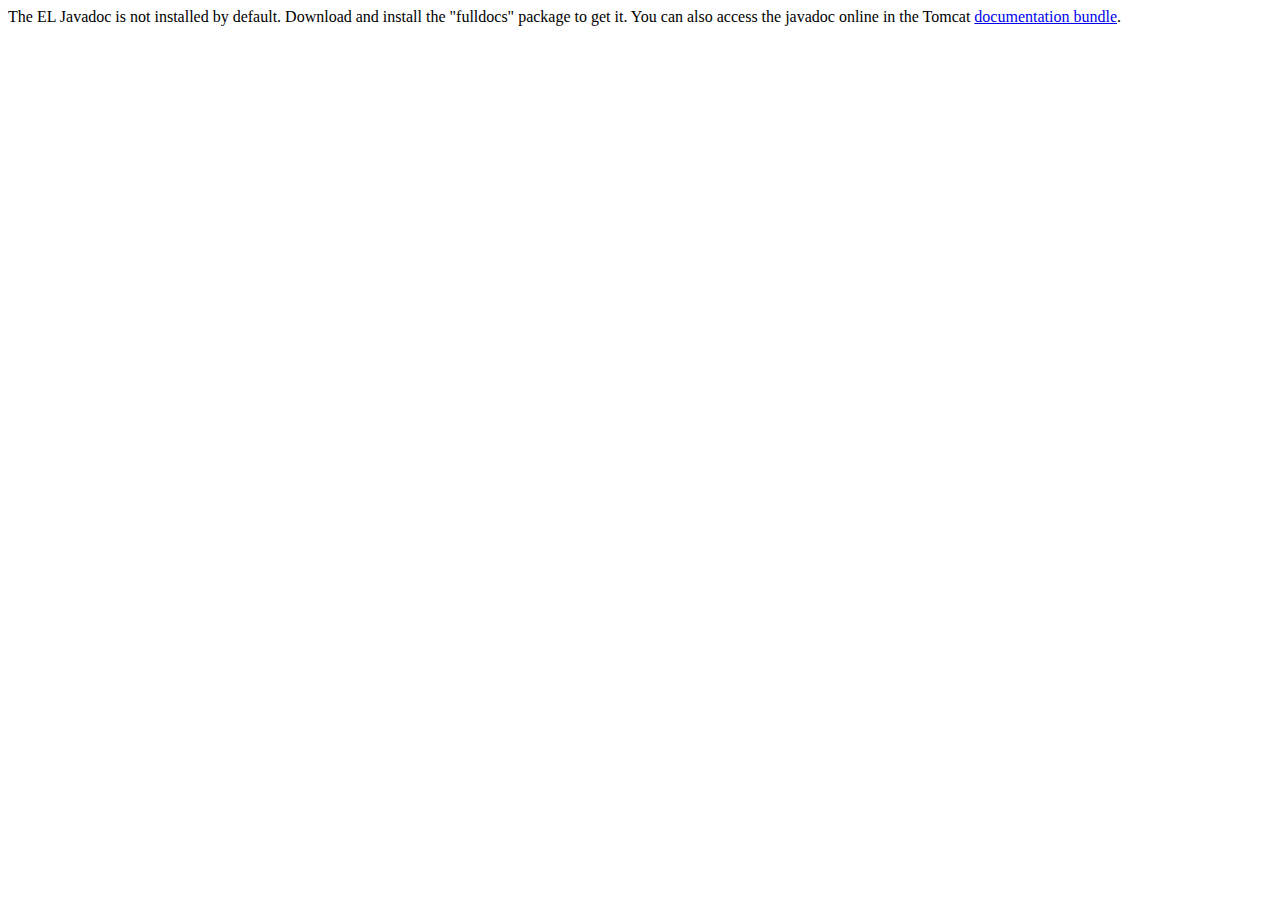
<file: apache-tomcat-9.0.0.M21-windows-x64/apache-tomcat-9.0.0.M21/webapps/docs/elapi/index.html>
<!--
  Licensed to the Apache Software Foundation (ASF) under one or more
  contributor license agreements.  See the NOTICE file distributed with
  this work for additional information regarding copyright ownership.
  The ASF licenses this file to You under the Apache License, Version 2.0
  (the "License"); you may not use this file except in compliance with
  the License.  You may obtain a copy of the License at

      http://www.apache.org/licenses/LICENSE-2.0

  Unless required by applicable law or agreed to in writing, software
  distributed under the License is distributed on an "AS IS" BASIS,
  WITHOUT WARRANTIES OR CONDITIONS OF ANY KIND, either express or implied.
  See the License for the specific language governing permissions and
  limitations under the License.
-->
<!DOCTYPE html>
<html>
    <head>
    <meta charset="UTF-8" />
    <title>API docs</title>
</head>

<body>

The EL Javadoc is not installed by default. Download and install
the "fulldocs" package to get it.

You can also access the javadoc online in the Tomcat
<a href="http://tomcat.apache.org/tomcat-9.0-doc/">
documentation bundle</a>.

</body>
</html>
</file>
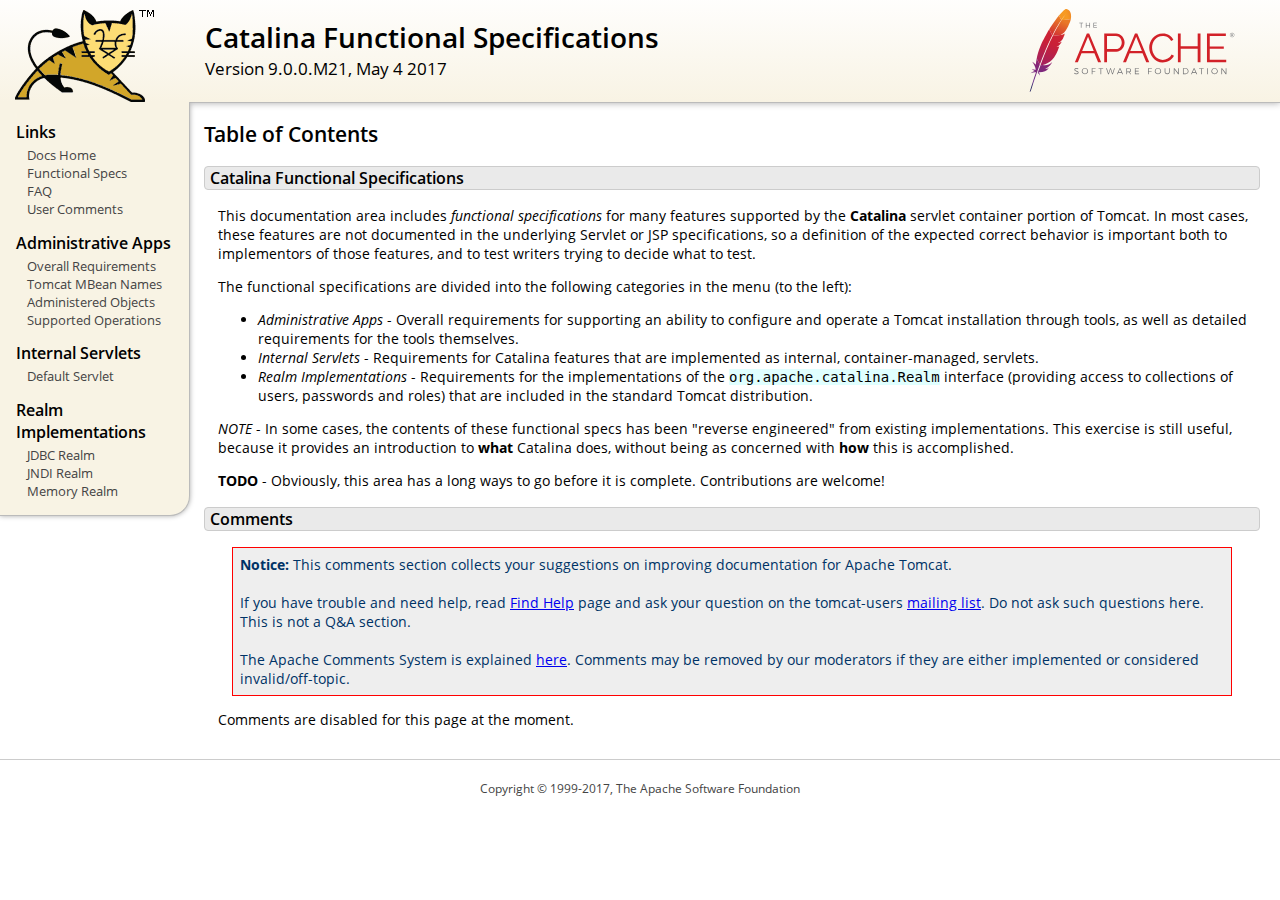
<file: apache-tomcat-9.0.0.M21-windows-x64/apache-tomcat-9.0.0.M21/webapps/docs/funcspecs/index.html>
<!DOCTYPE html SYSTEM "about:legacy-compat">
<html lang="en"><head><META http-equiv="Content-Type" content="text/html; charset=UTF-8"><link href="../images/docs-stylesheet.css" rel="stylesheet" type="text/css"><title>Catalina Functional Specifications (9.0.0.M21) - Table of Contents</title><meta name="author" content="Craig R. McClanahan"><script type="application/javascript" data-comments-identifier="tomcat-9.0-doc/funcspecs/index">
    "use strict"; // Enable strict mode

    (function() {
      var thisScript = document.currentScript;
      if (!thisScript) { // Workaround for IE <= 11
        var scripts = document.getElementsByTagName("script");
        thisScript = scripts[scripts.length - 1];
      }
      document.addEventListener("DOMContentLoaded", (function() {
        var commentsDiv = document.getElementById("comments_thread");
        var commentsShortname = "tomcat";
        var commentsIdentifier = "http://tomcat.apache.org/" +
          thisScript.getAttribute("data-comments-identifier") + ".html";

        (function(w, d) {
          if (w.location.hostname.toLowerCase() == "tomcat.apache.org") {
            var s = d.createElement("script");
            s.type = "application/javascript";
            s.async = true;
            s.src = "https://comments.apache.org/show_comments.lua?site=" +
              encodeURIComponent(commentsShortname) +
              "&page=" + encodeURIComponent(commentsIdentifier);
            d.head.appendChild(s);
          } else {
            commentsDiv.appendChild(d.createTextNode("Comments are disabled for this page at the moment."));
          }
        })(window, document);
      }), false);
    })();
  </script></head><body><div id="wrapper"><header><div id="header"><div><div><div class="logo noPrint"><a href="http://tomcat.apache.org/"><img alt="Tomcat Home" src="../images/tomcat.png"></a></div><div style="height: 1px;"></div><div class="asfLogo noPrint"><a href="http://www.apache.org/" target="_blank"><img src="../images/asf-logo.svg" alt="The Apache Software Foundation" style="width: 266px; height: 83px;"></a></div><h1>Catalina Functional Specifications</h1><div class="versionInfo">
          Version 9.0.0.M21,
          <time datetime="2017-05-04">May 4 2017</time></div><div style="height: 1px;"></div><div style="clear: left;"></div></div></div></div></header><div id="middle"><div><div id="mainLeft" class="noprint"><div><nav><div><h2>Links</h2><ul><li><a href="../index.html">Docs Home</a></li><li><a href="index.html">Functional Specs</a></li><li><a href="http://wiki.apache.org/tomcat/FAQ">FAQ</a></li><li><a href="#comments_section">User Comments</a></li></ul></div><div><h2>Administrative Apps</h2><ul><li><a href="fs-admin-apps.html">Overall Requirements</a></li><li><a href="mbean-names.html">Tomcat MBean Names</a></li><li><a href="fs-admin-objects.html">Administered Objects</a></li><li><a href="fs-admin-opers.html">Supported Operations</a></li></ul></div><div><h2>Internal Servlets</h2><ul><li><a href="fs-default.html">Default Servlet</a></li></ul></div><div><h2>Realm Implementations</h2><ul><li><a href="fs-jdbc-realm.html">JDBC Realm</a></li><li><a href="fs-jndi-realm.html">JNDI Realm</a></li><li><a href="fs-memory-realm.html">Memory Realm</a></li></ul></div></nav></div></div><div id="mainRight"><div id="content"><h2>Table of Contents</h2><h3 id="Catalina_Functional_Specifications">Catalina Functional Specifications</h3><div class="text">

<p>This documentation area includes <em>functional specifications</em> for
many features supported by the <strong>Catalina</strong> servlet container
portion of Tomcat.  In most cases, these features are not documented in the
underlying Servlet or JSP specifications, so a definition of the expected
correct behavior is important both to implementors of those features, and to
test writers trying to decide what to test.</p>

<p>The functional specifications are divided into the following categories
in the menu (to the left):</p>
<ul>
<li><em>Administrative Apps</em> - Overall requirements for supporting an
    ability to configure and operate a Tomcat installation through tools,
    as well as detailed requirements for the tools themselves.</li>
<li><em>Internal Servlets</em> - Requirements for Catalina features that are
    implemented as internal, container-managed, servlets.</li>
<li><em>Realm Implementations</em> - Requirements for the implementations of
    the <code>org.apache.catalina.Realm</code> interface (providing access to
    collections of users, passwords and roles) that are included in the
    standard Tomcat distribution.</li>
</ul>

<p><em>NOTE</em> - In some cases, the contents of these functional specs has
been "reverse engineered" from existing implementations.  This exercise is
still useful, because it provides an introduction to <strong>what</strong>
Catalina does, without being as concerned with <strong>how</strong> this is
accomplished.</p>

<p><strong>TODO</strong> - Obviously, this area has a long ways to go before
it is complete.  Contributions are welcome!</p>

</div><div class="noprint"><h3 id="comments_section">
                  Comments
                </h3><div class="text"><p class="notice"><strong>Notice: </strong>This comments section collects your suggestions
                    on improving documentation for Apache Tomcat.<br><br>
                    If you have trouble and need help, read
                    <a href="http://tomcat.apache.org/findhelp.html">Find Help</a> page
                    and ask your question on the tomcat-users
                    <a href="http://tomcat.apache.org/lists.html">mailing list</a>.
                    Do not ask such questions here. This is not a Q&amp;A section.<br><br>
                    The Apache Comments System is explained <a href="../comments.html">here</a>.
                    Comments may be removed by our moderators if they are either
                    implemented or considered invalid/off-topic.
                  </p><div id="comments_thread"></div></div></div></div></div></div></div><footer><div id="footer">
    Copyright &copy; 1999-2017, The Apache Software Foundation
  </div></footer></div></body></html>
</file>
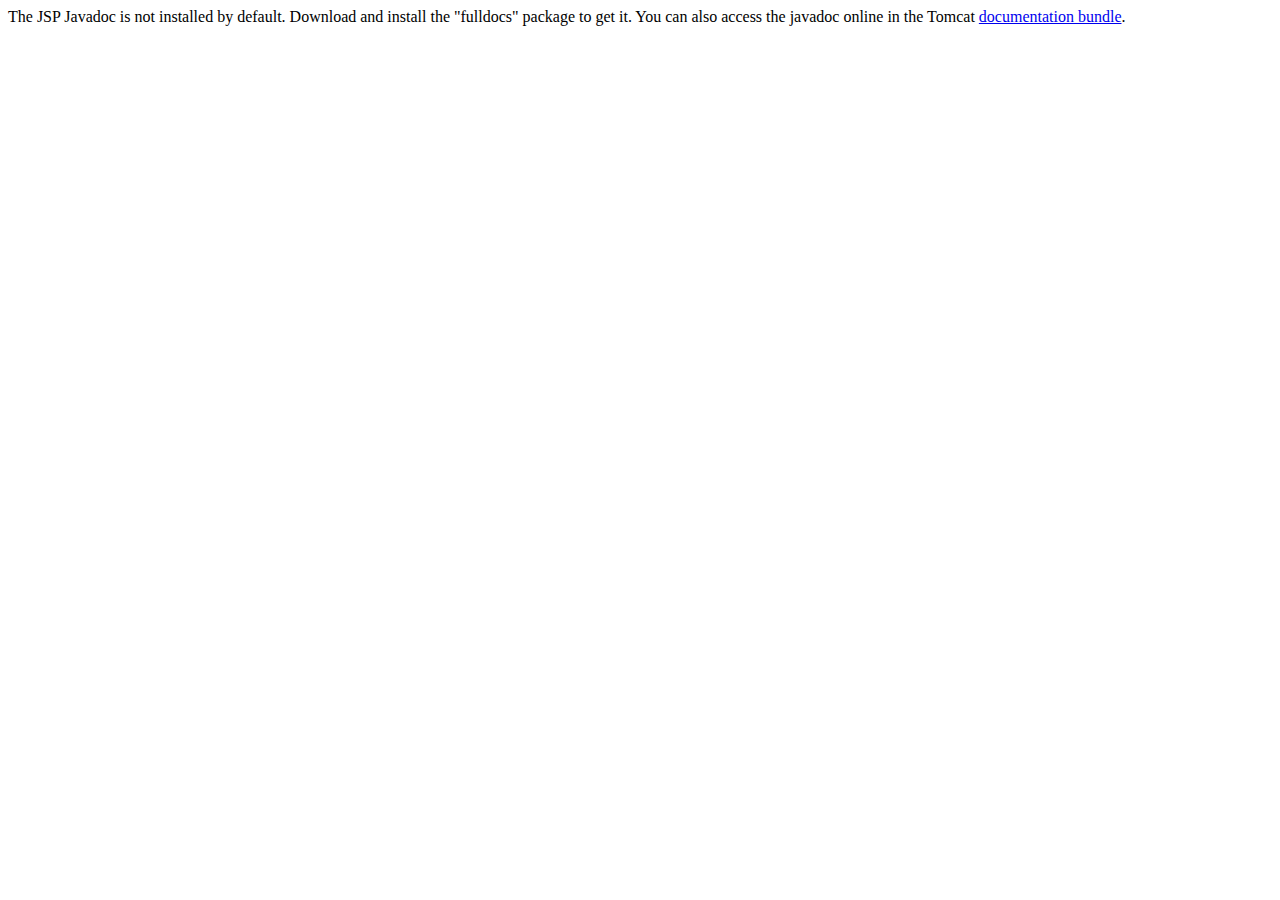
<file: apache-tomcat-9.0.0.M21-windows-x64/apache-tomcat-9.0.0.M21/webapps/docs/jspapi/index.html>
<!--
  Licensed to the Apache Software Foundation (ASF) under one or more
  contributor license agreements.  See the NOTICE file distributed with
  this work for additional information regarding copyright ownership.
  The ASF licenses this file to You under the Apache License, Version 2.0
  (the "License"); you may not use this file except in compliance with
  the License.  You may obtain a copy of the License at

      http://www.apache.org/licenses/LICENSE-2.0

  Unless required by applicable law or agreed to in writing, software
  distributed under the License is distributed on an "AS IS" BASIS,
  WITHOUT WARRANTIES OR CONDITIONS OF ANY KIND, either express or implied.
  See the License for the specific language governing permissions and
  limitations under the License.
-->
<!DOCTYPE html>
<html>
    <head>
    <meta charset="UTF-8" />
    <title>API docs</title>
</head>

<body>

The JSP Javadoc is not installed by default. Download and install
the "fulldocs" package to get it.

You can also access the javadoc online in the Tomcat
<a href="http://tomcat.apache.org/tomcat-9.0-doc/">
documentation bundle</a>.

</body>
</html>
</file>
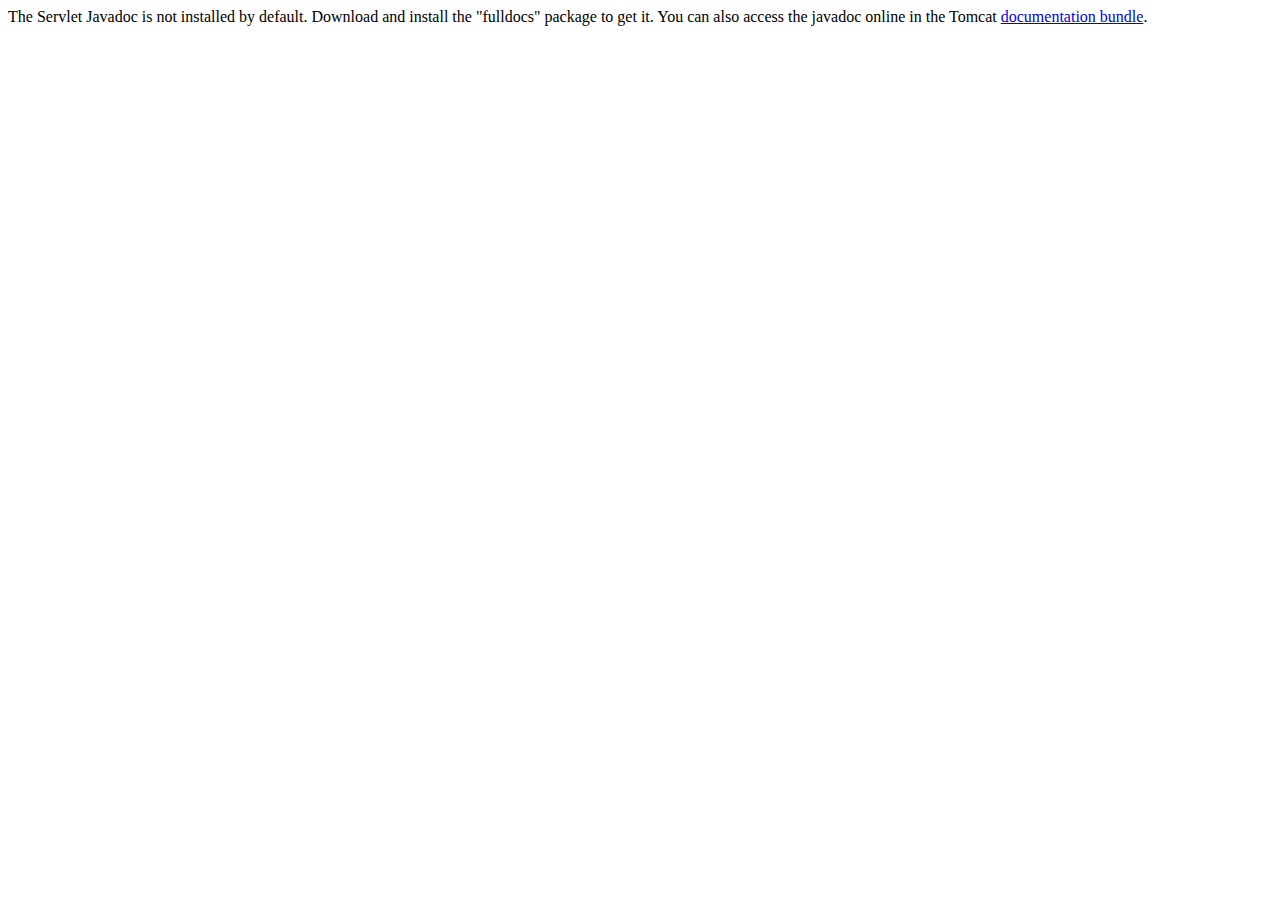
<file: apache-tomcat-9.0.0.M21-windows-x64/apache-tomcat-9.0.0.M21/webapps/docs/servletapi/index.html>
<!--
  Licensed to the Apache Software Foundation (ASF) under one or more
  contributor license agreements.  See the NOTICE file distributed with
  this work for additional information regarding copyright ownership.
  The ASF licenses this file to You under the Apache License, Version 2.0
  (the "License"); you may not use this file except in compliance with
  the License.  You may obtain a copy of the License at

      http://www.apache.org/licenses/LICENSE-2.0

  Unless required by applicable law or agreed to in writing, software
  distributed under the License is distributed on an "AS IS" BASIS,
  WITHOUT WARRANTIES OR CONDITIONS OF ANY KIND, either express or implied.
  See the License for the specific language governing permissions and
  limitations under the License.
-->
<!DOCTYPE html>
<html>
    <head>
    <meta charset="UTF-8" />
    <title>API docs</title>
</head>

<body>

The Servlet Javadoc is not installed by default. Download and install
the "fulldocs" package to get it.

You can also access the javadoc online in the Tomcat
<a href="http://tomcat.apache.org/tomcat-9.0-doc/">
documentation bundle</a>.

</body>
</html>
</file>
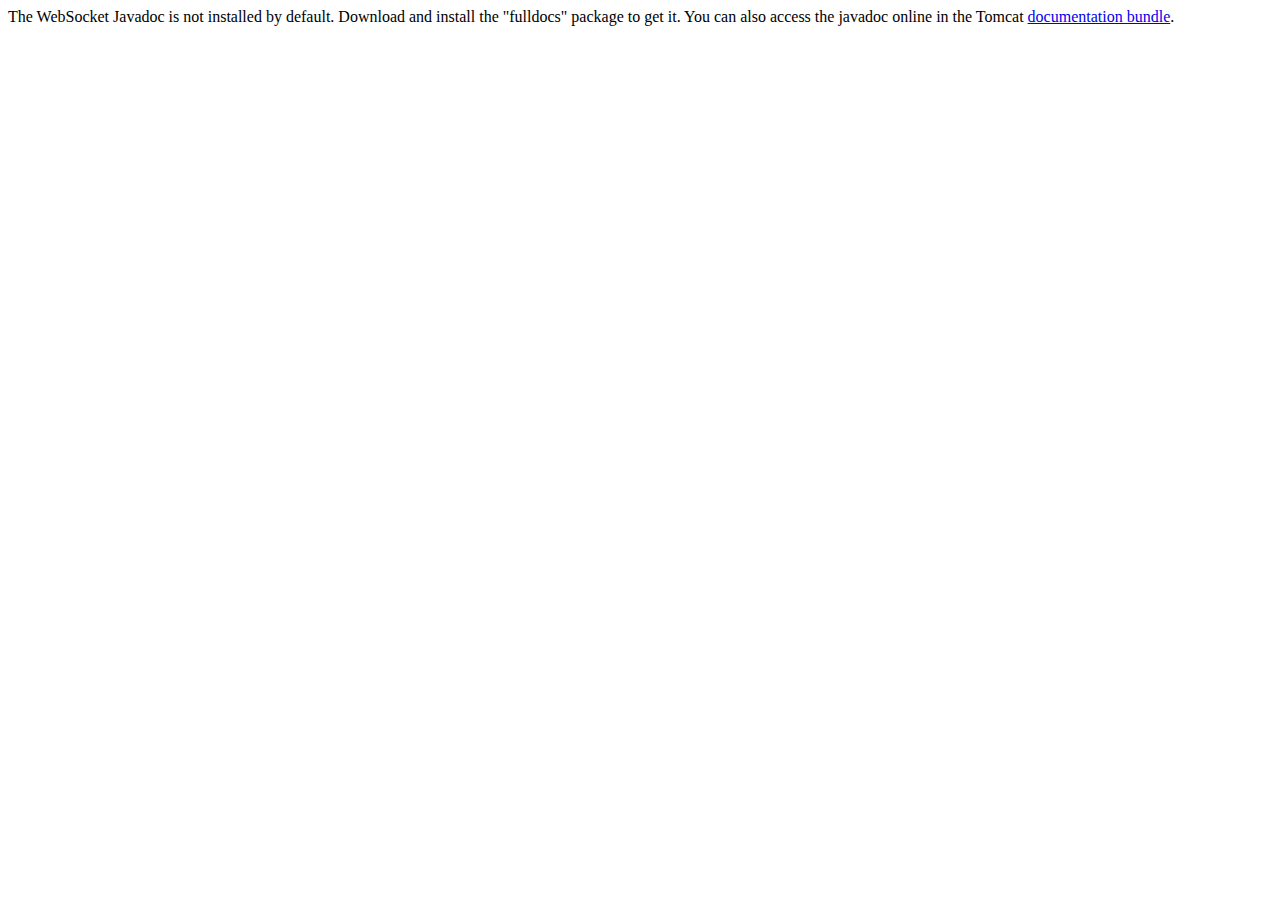
<file: apache-tomcat-9.0.0.M21-windows-x64/apache-tomcat-9.0.0.M21/webapps/docs/websocketapi/index.html>
<!--
  Licensed to the Apache Software Foundation (ASF) under one or more
  contributor license agreements.  See the NOTICE file distributed with
  this work for additional information regarding copyright ownership.
  The ASF licenses this file to You under the Apache License, Version 2.0
  (the "License"); you may not use this file except in compliance with
  the License.  You may obtain a copy of the License at

      http://www.apache.org/licenses/LICENSE-2.0

  Unless required by applicable law or agreed to in writing, software
  distributed under the License is distributed on an "AS IS" BASIS,
  WITHOUT WARRANTIES OR CONDITIONS OF ANY KIND, either express or implied.
  See the License for the specific language governing permissions and
  limitations under the License.
-->
<!DOCTYPE html>
<html>
    <head>
    <meta charset="UTF-8" />
    <title>API docs</title>
</head>

<body>

The WebSocket Javadoc is not installed by default. Download and install
the "fulldocs" package to get it.

You can also access the javadoc online in the Tomcat
<a href="http://tomcat.apache.org/tomcat-9.0-doc/">
documentation bundle</a>.

</body>
</html>
</file>
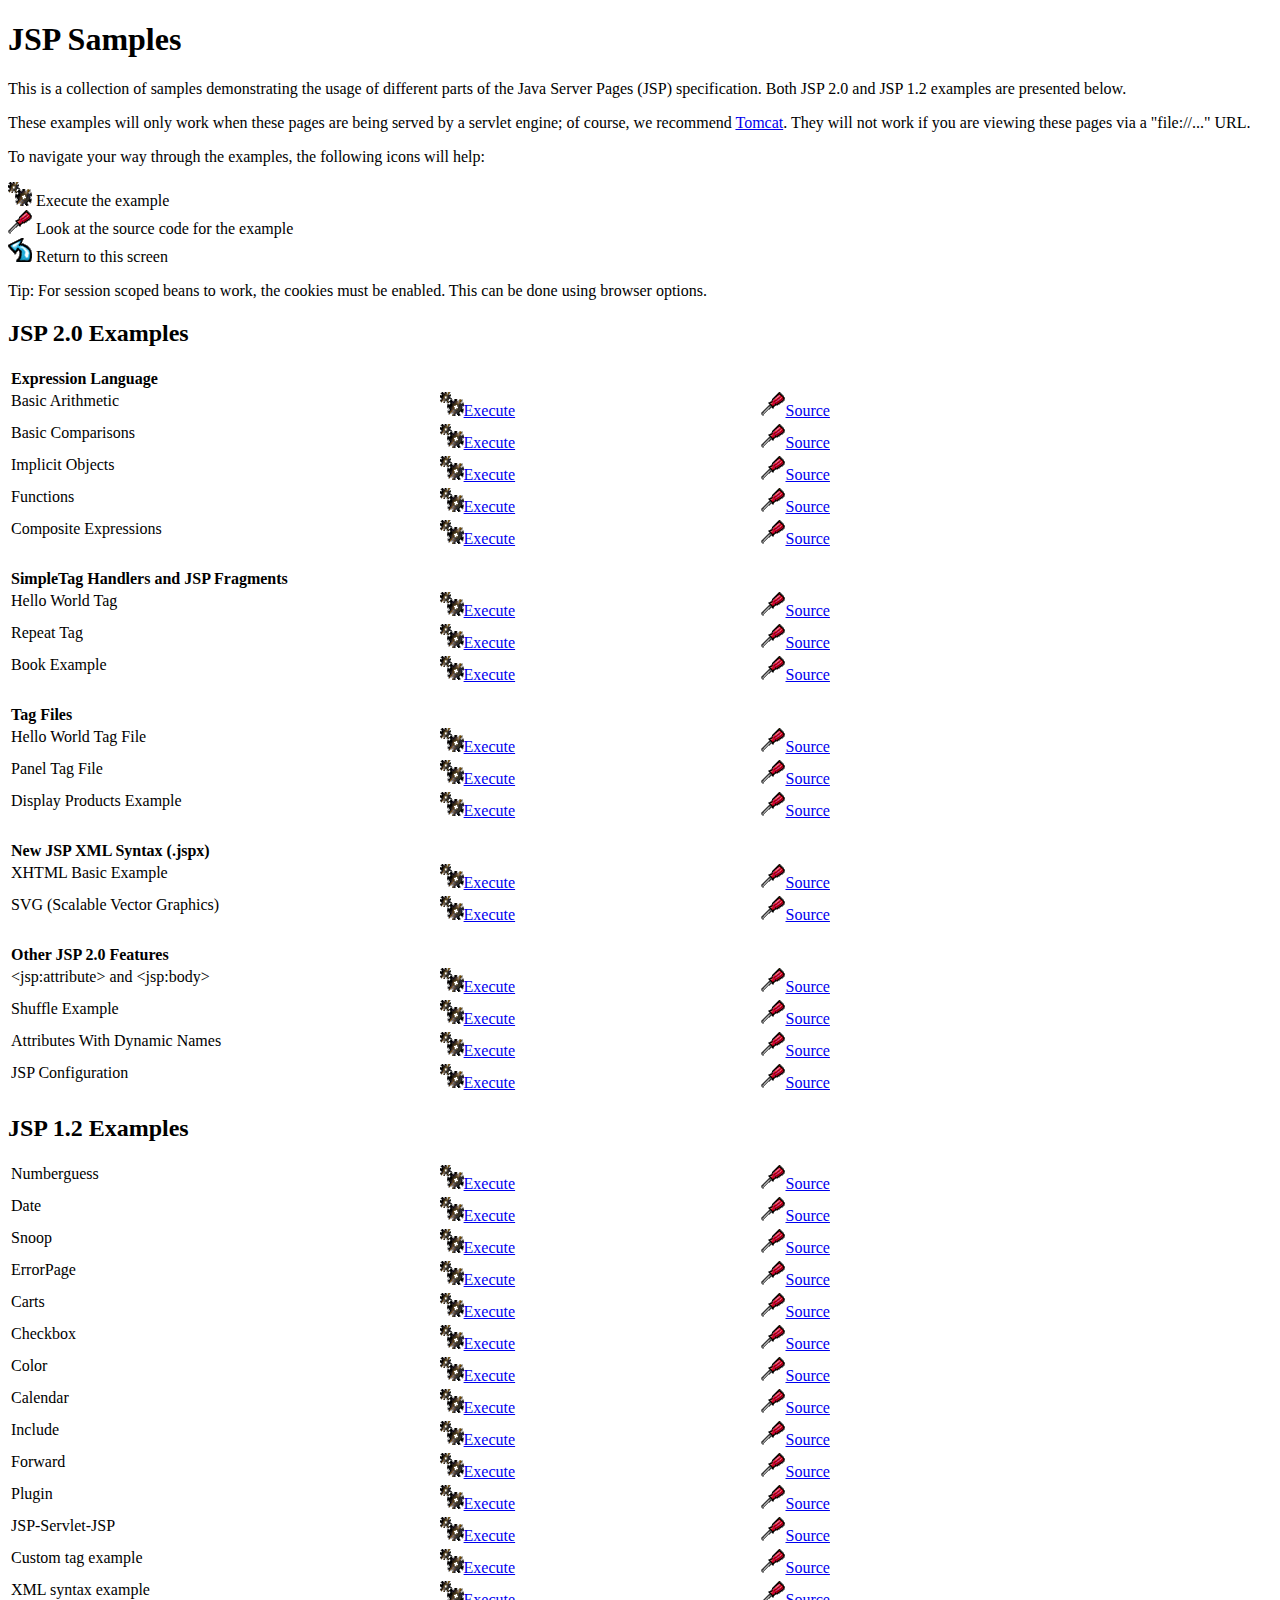
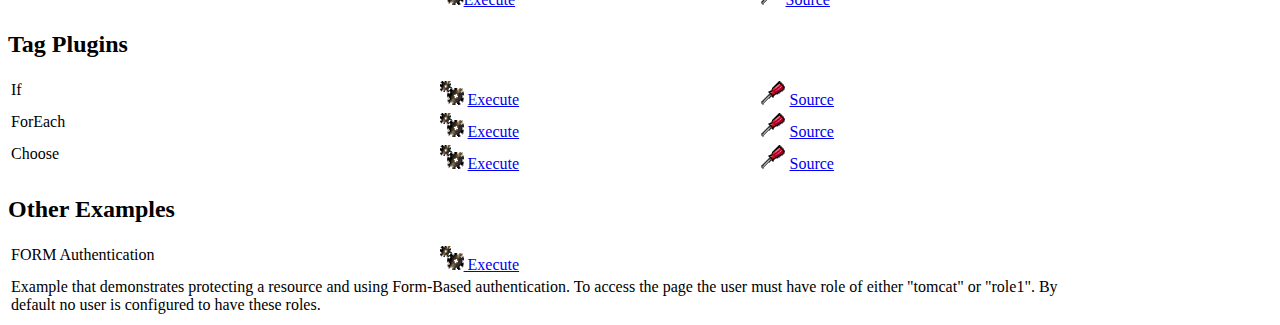
<file: apache-tomcat-9.0.0.M21-windows-x64/apache-tomcat-9.0.0.M21/webapps/examples/jsp/index.html>
<!--
 Licensed to the Apache Software Foundation (ASF) under one or more
  contributor license agreements.  See the NOTICE file distributed with
  this work for additional information regarding copyright ownership.
  The ASF licenses this file to You under the Apache License, Version 2.0
  (the "License"); you may not use this file except in compliance with
  the License.  You may obtain a copy of the License at

      http://www.apache.org/licenses/LICENSE-2.0

  Unless required by applicable law or agreed to in writing, software
  distributed under the License is distributed on an "AS IS" BASIS,
  WITHOUT WARRANTIES OR CONDITIONS OF ANY KIND, either express or implied.
  See the License for the specific language governing permissions and
  limitations under the License.
-->
<!DOCTYPE html><html lang="en">
<head>
   <meta charset="UTF-8"/>
   <meta name="Author" content="Anil K. Vijendran" />
   <title>JSP Examples</title>
   <style type="text/css">
   img { border: 0; }
   th { text-align: left; }
   tr { vertical-align: top; }
   </style>
</head>
<body>
<h1>JSP
Samples</h1>
<p>This is a collection of samples demonstrating the usage of different
parts of the Java Server Pages (JSP) specification.  Both JSP 2.0 and
JSP 1.2 examples are presented below.
<p>These examples will only work when these pages are being served by a
servlet engine; of course, we recommend
<a href="http://tomcat.apache.org/">Tomcat</a>.
They will not work if you are viewing these pages via a
"file://..." URL.
<p>To navigate your way through the examples, the following icons will
help:</p>
<ul style="list-style-type: none; padding-left: 0;">
<li><img src="images/execute.gif" alt=""> Execute the example</li>
<li><img src="images/code.gif" alt=""> Look at the source code for the example</li>
<li><img src="images/return.gif" alt=""> Return to this screen</li>
</ul>

<p>Tip: For session scoped beans to work, the cookies must be enabled.
This can be done using browser options.</p>
<h2>JSP 2.0 Examples</h2>

<table style="width: 85%;">
<tr>
<th colspan="3">Expression Language</th>
</tr>

<tr>
<td>Basic Arithmetic</td>
<td style="width: 30%;"><a href="jsp2/el/basic-arithmetic.jsp"><img src="images/execute.gif" alt=""></a><a href="jsp2/el/basic-arithmetic.jsp">Execute</a></td>

<td style="width: 30%;"><a href="jsp2/el/basic-arithmetic.html"><img src="images/code.gif" alt=""></a><a href="jsp2/el/basic-arithmetic.html">Source</a></td>
</tr>

<tr>
<td>Basic Comparisons</td>
<td style="width: 30%;"><a href="jsp2/el/basic-comparisons.jsp"><img src="images/execute.gif" alt=""></a><a href="jsp2/el/basic-comparisons.jsp">Execute</a></td>

<td style="width: 30%;"><a href="jsp2/el/basic-comparisons.html"><img src="images/code.gif" alt=""></a><a href="jsp2/el/basic-comparisons.html">Source</a></td>
</tr>

<tr>
<td>Implicit Objects</td>
<td style="width: 30%;"><a href="jsp2/el/implicit-objects.jsp?foo=bar"><img src="images/execute.gif" alt=""></a><a href="jsp2/el/implicit-objects.jsp?foo=bar">Execute</a></td>

<td style="width: 30%;"><a href="jsp2/el/implicit-objects.html"><img src="images/code.gif" alt=""></a><a href="jsp2/el/implicit-objects.html">Source</a></td>
</tr>
<tr>

<td>Functions</td>
<td style="width: 30%;"><a href="jsp2/el/functions.jsp?foo=JSP+2.0"><img src="images/execute.gif" alt=""></a><a href="jsp2/el/functions.jsp?foo=JSP+2.0">Execute</a></td>

<td style="width: 30%;"><a href="jsp2/el/functions.html"><img src="images/code.gif" alt=""></a><a href="jsp2/el/functions.html">Source</a></td>
</tr>

<tr>
<td>Composite Expressions</td>
<td style="width: 30%;"><a href="jsp2/el/composite.jsp"><img src="images/execute.gif" alt=""></a><a href="jsp2/el/composite.jsp">Execute</a></td>

<td style="width: 30%;"><a href="jsp2/el/composite.html"><img src="images/code.gif" alt=""></a><a href="jsp2/el/composite.html">Source</a></td>
</tr>


<tr>
<th colspan="3"><br />SimpleTag Handlers and JSP Fragments</th>
</tr>

<tr>
<td>Hello World Tag</td>
<td style="width: 30%;"><a href="jsp2/simpletag/hello.jsp"><img src="images/execute.gif" alt=""></a><a href="jsp2/simpletag/hello.jsp">Execute</a></td>

<td style="width: 30%;"><a href="jsp2/simpletag/hello.html"><img src="images/code.gif" alt=""></a><a href="jsp2/simpletag/hello.html">Source</a></td>
</tr>

<tr>
<td>Repeat Tag</td>
<td style="width: 30%;"><a href="jsp2/simpletag/repeat.jsp"><img src="images/execute.gif" alt=""></a><a href="jsp2/simpletag/repeat.jsp">Execute</a></td>

<td style="width: 30%;"><a href="jsp2/simpletag/repeat.html"><img src="images/code.gif" alt=""></a><a href="jsp2/simpletag/repeat.html">Source</a></td>
</tr>

<tr>
<td>Book Example</td>
<td style="width: 30%;"><a href="jsp2/simpletag/book.jsp"><img src="images/execute.gif" alt=""></a><a href="jsp2/simpletag/book.jsp">Execute</a></td>

<td style="width: 30%;"><a href="jsp2/simpletag/book.html"><img src="images/code.gif" alt=""></a><a href="jsp2/simpletag/book.html">Source</a></td>
</tr>

<tr>
<th colspan="3"><br />Tag Files</th>
</tr>

<tr>
<td>Hello World Tag File</td>
<td style="width: 30%;"><a href="jsp2/tagfiles/hello.jsp"><img src="images/execute.gif" alt=""></a><a href="jsp2/tagfiles/hello.jsp">Execute</a></td>

<td style="width: 30%;"><a href="jsp2/tagfiles/hello.html"><img src="images/code.gif" alt=""></a><a href="jsp2/tagfiles/hello.html">Source</a></td>
</tr>

<tr>
<td>Panel Tag File</td>
<td style="width: 30%;"><a href="jsp2/tagfiles/panel.jsp"><img src="images/execute.gif" alt=""></a><a href="jsp2/tagfiles/panel.jsp">Execute</a></td>

<td style="width: 30%;"><a href="jsp2/tagfiles/panel.html"><img src="images/code.gif" alt=""></a><a href="jsp2/tagfiles/panel.html">Source</a></td>
</tr>

<tr>
<td>Display Products Example</td>
<td style="width: 30%;"><a href="jsp2/tagfiles/products.jsp"><img src="images/execute.gif" alt=""></a><a href="jsp2/tagfiles/products.jsp">Execute</a></td>

<td style="width: 30%;"><a href="jsp2/tagfiles/products.html"><img src="images/code.gif" alt=""></a><a href="jsp2/tagfiles/products.html">Source</a></td>
</tr>

<tr>
<th colspan="3"><br />New JSP XML Syntax (.jspx)</th>
</tr>

<tr>
<td>XHTML Basic Example</td>
<td style="width: 30%;"><a href="jsp2/jspx/basic.jspx"><img src="images/execute.gif" alt=""></a><a href="jsp2/jspx/basic.jspx">Execute</a></td>

<td style="width: 30%;"><a href="jsp2/jspx/basic.html"><img src="images/code.gif" alt=""></a><a href="jsp2/jspx/basic.html">Source</a></td>
</tr>

<tr>
<td>SVG (Scalable Vector Graphics)</td>
<td style="width: 30%;"><a href="jsp2/jspx/svgexample.html"><img src="images/execute.gif" alt=""></a><a href="jsp2/jspx/svgexample.html">Execute</a></td>

<td style="width: 30%;"><a href="jsp2/jspx/textRotate.html"><img src="images/code.gif" alt=""></a><a href="jsp2/jspx/textRotate.html">Source</a></td>
</tr>

<tr>
<th colspan="3"><br />Other JSP 2.0 Features</th>
</tr>

<tr>
<td>&lt;jsp:attribute&gt; and &lt;jsp:body&gt;</td>
<td style="width: 30%;"><a href="jsp2/jspattribute/jspattribute.jsp"><img src="images/execute.gif" alt=""></a><a href="jsp2/jspattribute/jspattribute.jsp">Execute</a></td>

<td style="width: 30%;"><a href="jsp2/jspattribute/jspattribute.html"><img src="images/code.gif" alt=""></a><a href="jsp2/jspattribute/jspattribute.html">Source</a></td>
</tr>

<tr>
<td>Shuffle Example</td>
<td style="width: 30%;"><a href="jsp2/jspattribute/shuffle.jsp"><img src="images/execute.gif" alt=""></a><a href="jsp2/jspattribute/shuffle.jsp">Execute</a></td>

<td style="width: 30%;"><a href="jsp2/jspattribute/shuffle.html"><img src="images/code.gif" alt=""></a><a href="jsp2/jspattribute/shuffle.html">Source</a></td>
</tr>

<tr>
<td>Attributes With Dynamic Names</td>
<td style="width: 30%;"><a href="jsp2/misc/dynamicattrs.jsp"><img src="images/execute.gif" alt=""></a><a href="jsp2/misc/dynamicattrs.jsp">Execute</a></td>

<td style="width: 30%;"><a href="jsp2/misc/dynamicattrs.html"><img src="images/code.gif" alt=""></a><a href="jsp2/misc/dynamicattrs.html">Source</a></td>
</tr>

<tr>
<td>JSP Configuration</td>
<td style="width: 30%;"><a href="jsp2/misc/config.jsp"><img src="images/execute.gif" alt=""></a><a href="jsp2/misc/config.jsp">Execute</a></td>

<td style="width: 30%;"><a href="jsp2/misc/config.html"><img src="images/code.gif" alt=""></a><a href="jsp2/misc/config.html">Source</a></td>
</tr>

</table>

<h2>JSP 1.2 Examples</h2>
<table style="width: 85%;">
<tr>
<td>Numberguess</td>

<td style="width: 30%;"><a href="num/numguess.jsp"><img src="images/execute.gif" alt=""></a><a href="num/numguess.jsp">Execute</a></td>

<td style="width: 30%;"><a href="num/numguess.html"><img src="images/code.gif" alt=""></a><a href="num/numguess.html">Source</a></td>
</tr>

<tr>
<td>Date</td>

<td style="width: 30%;"><a href="dates/date.jsp"><img src="images/execute.gif" alt=""></a><a href="dates/date.jsp">Execute</a></td>

<td style="width: 30%;"><a href="dates/date.html"><img src="images/code.gif" alt=""></a><a href="dates/date.html">Source</a></td>
</tr>

<tr>
<td>Snoop</td>

<td style="width: 30%;"><a href="snp/snoop.jsp"><img src="images/execute.gif" alt=""></a><a href="snp/snoop.jsp">Execute</a></td>

<td style="width: 30%;"><a href="snp/snoop.html"><img src="images/code.gif" alt=""></a><a href="snp/snoop.html">Source</a></td>
</tr>

<tr>
<td>ErrorPage</td>

<td style="width: 30%;"><a href="error/error.html"><img src="images/execute.gif" alt=""></a><a href="error/error.html">Execute</a></td>

<td style="width: 30%;"><a href="error/er.html"><img src="images/code.gif" alt=""></a><a href="error/er.html">Source</a></td>
</tr>

<tr>
<td>Carts</td>

<td style="width: 30%;"><a href="sessions/carts.html"><img src="images/execute.gif" alt=""></a><a href="sessions/carts.html">Execute</a></td>

<td style="width: 30%;"><a href="sessions/crt.html"><img src="images/code.gif" alt=""></a><a href="sessions/crt.html">Source</a></td>
</tr>

<tr>
<td>Checkbox</td>

<td style="width: 30%;"><a href="checkbox/check.html"><img src="images/execute.gif" alt=""></a><a href="checkbox/check.html">Execute</a></td>

<td style="width: 30%;"><a href="checkbox/cresult.html"><img src="images/code.gif" alt=""></a><a href="checkbox/cresult.html">Source</a></td>
</tr>

<tr>
<td>Color</td>

<td style="width: 30%;"><a href="colors/colors.html"><img src="images/execute.gif" alt=""></a><a href="colors/colors.html">Execute</a></td>

<td style="width: 30%;"><a href="colors/clr.html"><img src="images/code.gif" alt=""></a><a href="colors/clr.html">Source</a></td>
</tr>

<tr>
<td>Calendar</td>

<td style="width: 30%;"><a href="cal/login.html"><img src="images/execute.gif" alt=""></a><a href="cal/login.html">Execute</a></td>

<td style="width: 30%;"><a href="cal/calendar.html"><img src="images/code.gif" alt=""></a><a href="cal/calendar.html">Source</a></td>
</tr>

<tr>
<td>Include</td>

<td style="width: 30%;"><a href="include/include.jsp"><img src="images/execute.gif" alt=""></a><a href="include/include.jsp">Execute</a></td>

<td style="width: 30%;"><a href="include/inc.html"><img src="images/code.gif" alt=""></a><a href="include/inc.html">Source</a></td>
</tr>

<tr>
<td>Forward</td>

<td style="width: 30%;"><a href="forward/forward.jsp"><img src="images/execute.gif" alt=""></a><a href="forward/forward.jsp">Execute</a></td>

<td style="width: 30%;"><a href="forward/fwd.html"><img src="images/code.gif" alt=""></a><a href="forward/fwd.html">Source</a></td>
</tr>

<tr>
<td>Plugin</td>

<td style="width: 30%;"><a href="plugin/plugin.jsp"><img src="images/execute.gif" alt=""></a><a href="plugin/plugin.jsp">Execute</a></td>

<td style="width: 30%;"><a href="plugin/plugin.html"><img src="images/code.gif" alt=""></a><a href="plugin/plugin.html">Source</a></td>
</tr>

<tr>
<td>JSP-Servlet-JSP</td>

<td style="width: 30%;"><a href="jsptoserv/jsptoservlet.jsp"><img src="images/execute.gif" alt=""></a><a href="jsptoserv/jsptoservlet.jsp">Execute</a></td>

<td style="width: 30%;"><a href="jsptoserv/jts.html"><img src="images/code.gif" alt=""></a><a href="jsptoserv/jts.html">Source</a></td>
</tr>

<tr>
<td>Custom tag example</td>

<td style="width: 30%;"><a href="simpletag/foo.jsp"><img src="images/execute.gif" alt=""></a><a href="simpletag/foo.jsp">Execute</a></td>

<td style="width: 30%;"><a href="simpletag/foo.html"><img src="images/code.gif" alt=""></a><a href="simpletag/foo.html">Source</a></td>
</tr>

<tr>
<td>XML syntax example</td>
<td style="width: 30%;"><a href="xml/xml.jsp"><img src="images/execute.gif" alt=""></a><a href="xml/xml.jsp">Execute</a></td>

<td style="width: 30%;"><a href="xml/xml.html"><img src="images/code.gif" alt=""></a><a href="xml/xml.html">Source</a></td>
</tr>

</table>

<h2>Tag Plugins</h2>
<table style="width: 85%;">

<tr>
  <td>If</td>
  <td style="width: 30%;">
    <a href="tagplugin/if.jsp"><img src="images/execute.gif" alt=""></a>
    <a href="tagplugin/if.jsp">Execute</a>
  </td>
  <td style="width: 30%;">
    <a href="tagplugin/if.html"><img src="images/code.gif" alt=""></a>
    <a href="tagplugin/if.html">Source</a>
  </td>
</tr>

<tr>
  <td>ForEach</td>
  <td style="width: 30%;">
    <a href="tagplugin/foreach.jsp"><img src="images/execute.gif" alt=""></a>
    <a href="tagplugin/foreach.jsp">Execute</a>
  </td>
  <td style="width: 30%;">
    <a href="tagplugin/foreach.html"><img src="images/code.gif" alt=""></a>
    <a href="tagplugin/foreach.html">Source</a>
  </td>
</tr>

<tr>
  <td>Choose</td>
  <td style="width: 30%;">
    <a href="tagplugin/choose.jsp"><img src="images/execute.gif" alt=""></a>
    <a href="tagplugin/choose.jsp">Execute</a>
  </td>
  <td style="width: 30%;">
    <a href="tagplugin/choose.html"><img src="images/code.gif" alt=""></a>
    <a href="tagplugin/choose.html">Source</a>
  </td>
</tr>

</table>

<h2>Other Examples</h2>
<table style="width: 85%;">

<tr>
  <td>FORM Authentication</td>
  <td style="width: 30%;">
    <a href="security/protected/index.jsp"><img src="images/execute.gif" alt=""> Execute</a>
  </td>
  <td style="width: 30%;"></td>
</tr>
<tr>
  <td colspan="3">Example that demonstrates protecting a resource and
    using Form-Based authentication. To access the page the user must
    have role of either "tomcat" or "role1". By default no user
    is configured to have these roles.</td>
</tr>

</table>
</body>
</html>
</file>
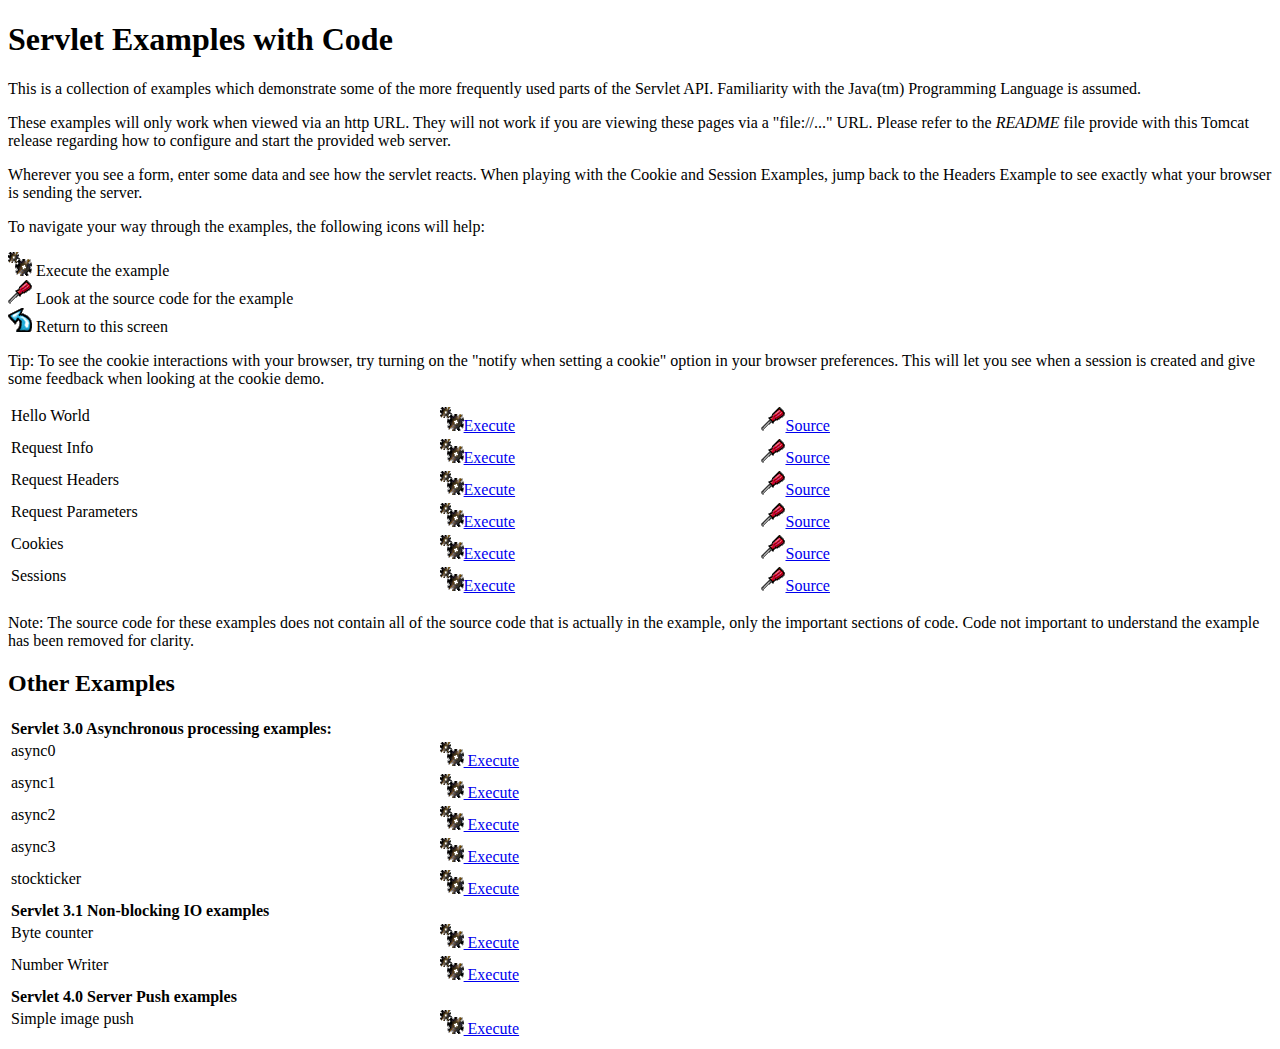
<file: apache-tomcat-9.0.0.M21-windows-x64/apache-tomcat-9.0.0.M21/webapps/examples/servlets/index.html>
<!--
 Licensed to the Apache Software Foundation (ASF) under one or more
  contributor license agreements.  See the NOTICE file distributed with
  this work for additional information regarding copyright ownership.
  The ASF licenses this file to You under the Apache License, Version 2.0
  (the "License"); you may not use this file except in compliance with
  the License.  You may obtain a copy of the License at

      http://www.apache.org/licenses/LICENSE-2.0

  Unless required by applicable law or agreed to in writing, software
  distributed under the License is distributed on an "AS IS" BASIS,
  WITHOUT WARRANTIES OR CONDITIONS OF ANY KIND, either express or implied.
  See the License for the specific language governing permissions and
  limitations under the License.
-->
<!DOCTYPE html><html lang="en">
<head>
   <meta charset="UTF-8" />
   <meta name="Author" content="Anil K. Vijendran" />
   <title>Servlet Examples</title>
   <style type="text/css">
   img { border: 0; }
   th { text-align: left; }
   tr { vertical-align: top; }
   </style>
</head>
<body>
<h1>Servlet
Examples with Code</h1>
<p>This is a collection of examples which demonstrate some of the more
frequently used parts of the Servlet API. Familiarity with the Java(tm)
Programming Language is assumed.
<p>These examples will only work when viewed via an http URL. They will
not work if you are viewing these pages via a "file://..." URL. Please
refer to the <i>README</i> file provide with this Tomcat release regarding
how to configure and start the provided web server.
<p>Wherever you see a form, enter some data and see how the servlet reacts.
When playing with the Cookie and Session Examples, jump back to the Headers
Example to see exactly what your browser is sending the server.
<p>To navigate your way through the examples, the following icons will
help:</p>
<ul style="list-style-type: none; padding-left: 0;">
<li><img src="images/execute.gif" alt=""> Execute the example</li>
<li><img src="images/code.gif" alt=""> Look at the source code for the example</li>
<li><img src="images/return.gif" alt=""> Return to this screen</li>
</ul>

<p>Tip: To see the cookie interactions with your browser, try turning on
the "notify when setting a cookie" option in your browser preferences.
This will let you see when a session is created and give some feedback
when looking at the cookie demo.</p>
<table style="width: 85%;" >
<tr>
<td>Hello World</td>

<td style="width: 30%;"><a href="servlet/HelloWorldExample"><img SRC="images/execute.gif" alt=""></a><a href="servlet/HelloWorldExample">Execute</a></td>

<td style="width: 30%;"><a href="helloworld.html"><img SRC="images/code.gif" alt=""></a><a href="helloworld.html">Source</a></td>
</tr>

<tr>
<td>Request Info</td>

<td style="width: 30%;"><a href="servlet/RequestInfoExample"><img SRC="images/execute.gif" alt=""></a><a href="servlet/RequestInfoExample">Execute</a></td>

<td style="width: 30%;"><a href="reqinfo.html"><img SRC="images/code.gif" alt=""></a><a href="reqinfo.html">Source</a></td>
</tr>

<tr>
<td>Request Headers</td>

<td style="width: 30%;"><a href="servlet/RequestHeaderExample"><img SRC="images/execute.gif" alt=""></a><a href="servlet/RequestHeaderExample">Execute</a></td>

<td style="width: 30%;"><a href="reqheaders.html"><img SRC="images/code.gif" alt=""></a><a href="reqheaders.html">Source</a></td>
</tr>

<tr>
<td>Request Parameters</td>

<td style="width: 30%;"><a href="servlet/RequestParamExample"><img SRC="images/execute.gif" alt=""></a><a href="servlet/RequestParamExample">Execute</a></td>

<td style="width: 30%;"><a href="reqparams.html"><img SRC="images/code.gif" alt=""></a><a href="reqparams.html">Source</a></td>
</tr>

<tr>
<td>Cookies</td>

<td style="width: 30%;"><a href="servlet/CookieExample"><img SRC="images/execute.gif" alt=""></a><a href="servlet/CookieExample">Execute</a></td>

<td style="width: 30%;"><a href="cookies.html"><img SRC="images/code.gif" alt=""></a><a href="cookies.html">Source</a></td>
</tr>

<tr>
<td>Sessions</td>

<td style="width: 30%;"><a href="servlet/SessionExample"><img SRC="images/execute.gif" alt=""></a><a href="servlet/SessionExample">Execute</a></td>

<td style="width: 30%;"><a href="sessions.html"><img SRC="images/code.gif" alt=""></a><a href="sessions.html">Source</a></td>
</tr>
</table>

<p>Note: The source code for these examples does not contain all of the
source code that is actually in the example, only the important sections
of code. Code not important to understand the example has been removed
for clarity.</p>

<h2>Other Examples</h2>
<table style="width: 85%;" >

<tr>
  <th colspan="3">Servlet 3.0 Asynchronous processing examples:</th>
</tr>
<tr>
  <td>async0</td>
  <td style="width: 30%;">
    <a href="../async/async0"><img SRC="images/execute.gif" alt=""> Execute</a>
  </td>
  <td style="width: 30%;"></td>
</tr>
<tr>
  <td>async1</td>
  <td style="width: 30%;">
    <a href="../async/async1"><img SRC="images/execute.gif" alt=""> Execute</a>
  </td>
  <td style="width: 30%;"></td>
</tr>
<tr>
  <td>async2</td>
  <td style="width: 30%;">
    <a href="../async/async2"><img SRC="images/execute.gif" alt=""> Execute</a>
  </td>
  <td style="width: 30%;"></td>
</tr>
<tr>
  <td>async3</td>
  <td style="width: 30%;">
    <a href="../async/async3"><img SRC="images/execute.gif" alt=""> Execute</a>
  </td>
  <td style="width: 30%;"></td>
</tr>
<tr>
  <td>stockticker</td>
  <td style="width: 30%;">
    <a href="../async/stockticker"><img SRC="images/execute.gif" alt=""> Execute</a>
  </td>
  <td style="width: 30%;"></td>
</tr>

<tr>
  <th colspan="3">Servlet 3.1 Non-blocking IO examples</th>
</tr>
<tr>
  <td>Byte counter</td>
  <td style="width: 30%;">
    <a href="nonblocking/bytecounter.html"><img src="images/execute.gif" alt=""> Execute</a>
  </td>
  <td style="width: 30%;"></td>
</tr>
<tr>
  <td>Number Writer</td>
  <td style="width: 30%;">
    <a href="nonblocking/numberwriter"><img src="images/execute.gif" alt=""> Execute</a>
  </td>
  <td style="width: 30%;"></td>
</tr>

<tr>
  <th colspan="3">Servlet 4.0 Server Push examples</th>
</tr>
<tr>
  <td>Simple image push</td>
  <td style="width: 30%;">
    <a href="serverpush/simpleimage"><img src="images/execute.gif" alt=""> Execute</a>
  </td>
  <td style="width: 30%;"></td>
</tr>

</table>

</body>
</html>
</file>
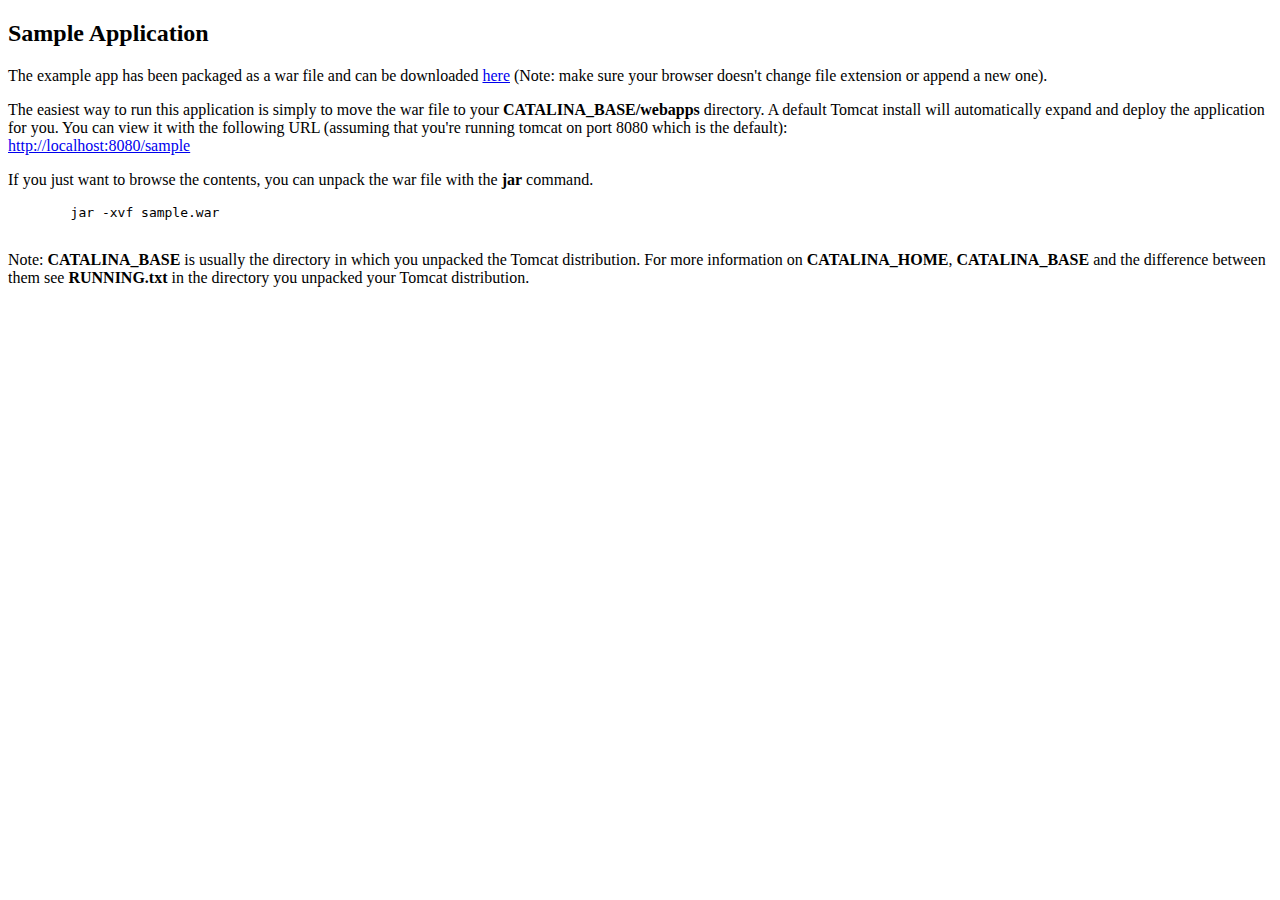
<file: apache-tomcat-9.0.0.M21-windows-x64/apache-tomcat-9.0.0.M21/webapps/docs/appdev/sample/index.html>
<!DOCTYPE html>
<!--
  Licensed to the Apache Software Foundation (ASF) under one or more
  contributor license agreements.  See the NOTICE file distributed with
  this work for additional information regarding copyright ownership.
  The ASF licenses this file to You under the Apache License, Version 2.0
  (the "License"); you may not use this file except in compliance with
  the License.  You may obtain a copy of the License at

      http://www.apache.org/licenses/LICENSE-2.0

  Unless required by applicable law or agreed to in writing, software
  distributed under the License is distributed on an "AS IS" BASIS,
  WITHOUT WARRANTIES OR CONDITIONS OF ANY KIND, either express or implied.
  See the License for the specific language governing permissions and
  limitations under the License.
-->
<html>
<head>
<meta charset="UTF-8" />
<meta name="author" content="Ben Souther" />
<title>Sample Application</title>
</head>
<body>
<h2>Sample Application</h2>
      <p>
        The example app has been packaged as a war file and can be downloaded
        <a href="sample.war">here</a> (Note: make sure your browser doesn't
        change file extension or append a new one).
      </p>
      <p>
        The easiest way to run this application is simply to move the war file
        to your <b>CATALINA_BASE/webapps</b> directory. A default Tomcat install
        will automatically expand and deploy the application for you. You can
        view it with the following URL (assuming that you're running tomcat on
        port 8080 which is the default):
        <br />
        <a href="http://localhost:8080/sample">http://localhost:8080/sample</a>
      </p>
      <p>
        If you just want to browse the contents, you can unpack the war file
        with the <b>jar</b> command.
      </p>
      <pre>
        jar -xvf sample.war
      </pre>
      <p>
         Note: <b>CATALINA_BASE</b> is usually the directory in which you
         unpacked the Tomcat distribution. For more information on
         <b>CATALINA_HOME</b>, <b>CATALINA_BASE</b> and the difference between
         them see <b>RUNNING.txt</b> in the directory you unpacked your Tomcat
         distribution.
      </p>
</body>
</html>
</file>
<file: src/main/webapp/css/style.css>
/*=========== RESET ==========*/
* {margin: 0; padding: 0; font-size: 100%; border: none; outline: none; font-weight: 300; box-sizing: border-box;
	font-family: 'Lato', sans-serif;}
	/*body {background-color: rgb(173,236,164);}*/
	body {background-color: rgb(225,223,155);}
	a {text-decoration: none;}
	ul {list-style: none;}


	img {max-width: 100%;}
	/*=========== CONTAINER ==========*/
	.container {width: 100%; float: left; padding: 3% 4%; text-align: center;}
	/*=========== BG COLORS ==========*/
	.bg-gradient {background: linear-gradient(to right,#ce2e3c,#da6709);}
	.bg-black {background-color: rgb(189,180,6); }
	.bg-white {background-color: rgb(215,215,215);}
	.bg-grey {background-color: rgb(93,93,93);}
	.bg-grey-1{background-color: rgb(180,180,180);}
	/*=========== HELPERS ==========*/
	.radius {border-radius: 7px;}

	/*colocando campos e ches um abaixo do outro*/
	.campo2{
		display:block;
		background-color:rgb(180,180,180);
	}


	/*---Tabela-----*/


.titulo{
  width:100%;
}
.titulo h2,h3{
  margin-right:50%;
}

.botao-teste{
    width: 10px;
    height: 10px;
    background-color: graytext  ;
}
td,tr,th{
    text-align: center;
}

  /*--fim estilo da tabela---*/
    .acesso1 p{
            width:300px;
            margin-left:30%;
            background-color:rgb(180,180,180);
    }
    .titulo{
            text-align: left;
            margin-left:20%;
    }
    .acesso1 input{
            width:100%;
            color:black;
    }
    .campo2{
            margin-left:30%;
    }
    .prato{
        width: 200px;
        height: 80px;
    }
    .produtos{
        margin-top: 10%;
    }
    .botaopedido{
        margin-top: 5%;
    }
    .oculto{
        display: none;
    }
    figure{
        display: inline-block;
    }
  .selecao{
    width:100%;
    margin-right:10%;
    padding-bottom: 1%;
    margin-top:1%;
		color:black;
		font-weight: bold;
  }
	select option{
			font-weight: bold;
	}

.contato h2{
	margin-right:43%;
}
	.botao2{
		width:100px;
		height:30px;
		margin-left:-20%;
	}

	.campo{
		display:block;
	}
 	.titulo{
			display:inline-block;
			margin-right:8%;
			color:black;
			font-size:110%;
	}
	.titulos{
		width:100%;
		float:left;
	}


		::-webkit-input-placeholder {
	   color: black;
	}

	:-moz-placeholder { /* Firefox 18- */
	   color: black;
	}

	::-moz-placeholder {  /* Firefox 19+ */
	   color: black;
	}

	:-ms-input-placeholder {
	   color: black;
	}

	.comida img{background-color:rgb(173,236,164);}
	/* CABEÇALHO */
	.logo {width: 56px; height: 56px; float: left; background: url(../img/logo-mobile.png) center center/56px no-repeat;
		font-size: 0;}
		.btn-menu {width: 56px; height: 56px; float: right; text-align: center; color: #fff; border-radius:56px; cursor: pointer;}
		/* MENU */
		.menu {display:none; width: 100%; height: 100%; position: fixed; background-color: rgba(0,0,0,0.9); top: 0; left: 0;}
		.btn-close {font-size: 1.5em; color: #fff; float: right; cursor: pointer; margin: 2% 3% 0 0;}
		.menu ul {width: 100%; float: left; text-align: center;}
		.menu li {padding: 1.5%;}
		.menu li a {font-size: 2em; color: #fff; padding: 1.5% 3%;}
		.menu li a:hover {border:1px solid #da6709;}
		/* BANNER */
		.banner {background: url(../img/bg.jpg) no-repeat fixed;}
		.title {width: 100%;}
		.title h2 {font-size: 2.5em; color: #fff; font-weight: 700;}
		.title h3 {font-size: 1.5em; color: #fff;}
		.buttons {width: 100%; margin-top: 2%;}
		.buttons i {float: right;}
		.btn {width: 100%; font-size: 1.5em; text-align: left; cursor: pointer; padding: 5%; }
		.btn-cadastrar { color: #130400;}
		.btn-sobre {color:#fff ; margin-top: 2%;}
		/* SERVIÇOS */
		.servico {width: 100%;  text-align: left;  margin-bottom: 3%;}
		.servico img {border-radius: 7px 7px 0 0;}
		.inner {padding: 7%;}
		.inner a {font-size: 1.5em; color: #130400; font-weight: 700; }
		.inner h4 {font-size: 1.2em; color: #130400; margin-top: 2%; }
		.inner p {margin-top: 6%; color: #130400; line-height: 1.5em;}
		/* NEWSLETTER */
		.newsletter h2 {font-size: 1.5em; color: #fff; font-weight: 700;}
		.newsletter h3 {color: #fff;}
		.newsletter form {margin-top: 2%;}
		.newsletter input {width: 100%;  color: black; border: 1px solid black; padding: 5%; }
		.newsletter textarea {width: 100%;  color: black; border: 1px solid black; padding: 5%; }
		.newsletter button {width: 100%;  color:#130400; padding: 5%; cursor: pointer; margin-top: 2%; }

		/*Tabela pedidos oculta na pagina conta*/
		.pedidos{
			display:none;
		}
	.bg-titulo{
		margin-right:10%;
		font-family: 'Arial';
		font-weight: bold;
		color:rgb(140,70,0);
		font-size:180%;
	}
		.botao{margin-right:80%;}

		.visao h1, .missao h1, .valores h1, .historia h1{font-family: sans-serif, 'Arial', serif;text-align: center;}

		.valores .inner ol li{padding-bottom:1%;}
		/*Acesso*/
		.bloco{display: block;}
		/* RODAPÉ */
		.social-icons a {font-size: 1.5em; color: rgba(255,255,255,0.7); margin-right: 3%;}
		.social-icons a:last-child {margin-right: 0;}
		.social-icons a:hover {color: rgb(255,255,255);}
		.copyright {color: rgba(255, 255, 255, 0.7); margin-top:2%;}
		/* ========== MOBILE FIRST ==========*/
		/* SMALL DEVICES - SMARTPHONES */
		@media screen and (min-width: 480px) {
			.logo {width: 214px; background: url(../img/logo.png) center center/214px no-repeat;}
			.btn {font-size: 2em;}

		}
		/* SMALL DEVICES - TABLETS*/
		@media screen and (min-width: 768px) {
			.servico {width: 49%; float: left; margin-right: 2%;}
			.servico:nth-child(2){margin-right: 0;}
			.newsletter h2 {font-size: 2em;}
			.newsletter h3 {font-size: 1.5em;}
			.newsletter input {width: 50%; padding: 2%; float: left; margin-left: 20%;margin-right:80%;}
			.newsletter button {width: 50%; padding: 2%; float: left; margin-top: 1%;margin-left: 20%;margin-right:80%;}
			.selecao {width: 50%; padding: 2%; float: left; margin-top: 1%;margin-left: 20%;margin-right:80%;}
			.newsletter textarea{width:50%;padding:2%;float:left;margin-top:0;margin-left: 20%;margin-right:80%;}
		}

		/* MEDIUM DEVICES - TABLETS & DESKTOPS*/
		@media screen and (min-width: 960px) {
			.title {width: 70%; float: left; text-align: left;}
			.title h2 {font-size: 3em;}
			.title h3 {font-size: 2em;}
			.buttons {width: 30%; float: right; margin-top: 0; }
			.servico {width: 32%; }
			.servico:nth-child(2){margin-right: 2%;}
			.servico:nth-child(3){margin-right: 0;}
			.newsletter input {width: 50%; float: none;}
			.newsletter button {width: 50%; float: none;}
			.selecao {width: 50%; float: none;}
		}

		/*formulario contato*/
		.campo2{
			display:block;
		}
		/* LARGE DEVICES - WIDE SCREENS*/
		@media screen and (min-width: 1280px) {
			.btn-menu {display: none;}
			.btn-close {display: none;}
			.menu {width: auto; height: 56px; line-height: 56px; float: right; background-color: #f5f5f5;
				display: block !important; position: static;}
				.menu li {padding: 0; float: left;}
				.menu li a {color:#130400; font-size: 1em; padding: 15px; }
				.menu li a:hover {border: none; color:#da6709; }

			}
</file>
<file: apache-tomcat-9.0.0.M21-windows-x64/apache-tomcat-9.0.0.M21/webapps/docs/images/docs-stylesheet.css>
@charset "utf-8";
/*
  Licensed to the Apache Software Foundation (ASF) under one or more
  contributor license agreements.  See the NOTICE file distributed with
  this work for additional information regarding copyright ownership.
  The ASF licenses this file to You under the Apache License, Version 2.0
  (the "License"); you may not use this file except in compliance with
  the License.  You may obtain a copy of the License at

      http://www.apache.org/licenses/LICENSE-2.0

  Unless required by applicable law or agreed to in writing, software
  distributed under the License is distributed on an "AS IS" BASIS,
  WITHOUT WARRANTIES OR CONDITIONS OF ANY KIND, either express or implied.
  See the License for the specific language governing permissions and
  limitations under the License.
*/

/* Fonts */
@import url("fonts/fonts.css");

/* General style */

h1, h2, h3, h4, h5, h6, th {
  font-weight: 600;
}

body {
  margin: 0;
}

body, input {
  font-family: 'Open Sans', sans-serif;
  font-size: 10.5pt;
}

code, pre {
  font-family: Consolas, monospace;
}

img {
  border: 0;
}

table {
  border-collapse: collapse;
  text-align: left;
}
table *:not(table) {
  /* Prevent border-collapsing for table child elements like <div> */
  border-collapse: separate;
}

th {
  text-align: left;
}

main {
  /* Remove this once all IEs support <main> element */
  display: block;
}


/* Layout */

#wrapper {
  min-width: 400px;
}

#header {
  border-bottom: 1px solid #bbb;
}

@media not print {
    #header {
        box-shadow: 0 0 7px #aaa;
    }
}

#header > div {
  padding-left: 15px;
  padding-right: 15px;

  /* Work-around for old browsers: */
  background-color: #F8F3E4;
  background: linear-gradient(to bottom, #ffffff -10%, #F8F3E4 100%);
  position: relative;
}

#header .logo {
  float: left;
  padding-top: 10px;
  min-width: 190px;
}

#header .logo  img{
  /* To avoid that the Font Descender being added to the parent div's height */
  vertical-align: middle;
}

#header .asfLogo {
  float: right;
  position: relative;
  top: 8px;
}

#header h1 {
  margin-top: 0.6em;
  margin-bottom: 0;
}

#header .versionInfo {
  font-size: 13pt;
  margin-bottom: 1em;
}

#middle {
  display: table;
  table-layout: fixed;
  margin: 0;
  width: 100%;
}
#middle > div { display: table-row; }
#middle > div > div { display: table-cell; vertical-align: top; }



#mainLeft {
  width: 190px;
}

#mainLeft > div {
  margin-top: -1px; /* to overwrite border of element above */
  padding-left: 16px;
  padding-right: 14px;
  padding-top: 6px;
  padding-bottom: 15px;
  background-color: #F8F3E4;
  border-right: 1px solid #bbb;
  border-bottom: 1px solid #bbb;
  font-size: 10pt;
  border-bottom-right-radius: 20px;
  box-shadow: 0 0 5px #aaa;
}

#mainLeft h2 {
  margin-bottom: 0.2em;
  font-size: 1.2em;
}

#mainLeft ul {
  padding: 0;
  margin: 0;
  list-style-type: none;
}

#mainLeft ul a {
  text-indent: -0.6em;
  padding-left: 1.4em;
  display: block;
  text-decoration: none;
  color: #444;
}
#mainLeft ul a:hover {
  color: #000;
  background-color: #D1c9b9;
}

#mainRight {
  padding-left: 14px;
  padding-right: 20px;

}

#footer {
  margin-top: 30px;
  padding-top: 20px;
  padding-bottom: 20px;
  padding-left: 20px;
  padding-right: 20px;
  border-top: 1px solid #ccc;
  color: #444;
  text-align: center;
  /* font-style: italic; */
  font-size: 9pt;
}


/* Content */

#content div.text {
  padding-left: 1em;
  padding-left: 1em;
}

#content h3, #content h4, #content h5, #content h6 {
  padding-left: 5px;
  padding-right: 5px;
  background-color: #eaeaea;
}

@media not print {
    #content h3, #content h4, #content h5, #content h6 {
        border: 1px solid #ccc;
        border-radius: 4px;
    }
}

#content h4, #content h5, #content h6 {
  background-color: #f6f6f6;
}

code {
  background-color: rgb(224,255,255);
}

div.codeBox pre code, code.attributeName, code.propertyName, code.noHighlight, .noHighlight code {
  background-color: transparent;
}
div.codeBox {
  overflow: auto;
  margin: 1em 0;
}
div.codeBox pre {
  margin: 0;
  padding: 4px;
  border: 1px solid #999;
  border-radius: 5px;
  background-color: #eff8ff;
  display: table; /* To prevent <pre>s from taking the complete available width. */
  /*
  When it is officially supported, use the following CSS instead of display: table
  to prevent big <pre>s from exceeding the browser window:
  max-width: available;
  width: min-content;
  */
}

div.codeBox pre.wrap {
  white-space: pre-wrap;
}


table.defaultTable tr, table.detail-table tr {
    border: 1px solid #CCC;
}

table.defaultTable tr:nth-child(even), table.detail-table tr:nth-child(even) {
    background-color: #FAFBFF;
}

table.defaultTable tr:nth-child(odd), table.detail-table tr:nth-child(odd) {
    background-color: #EEEFFF;
}

table.defaultTable th, table.detail-table th {
  background-color: #88b;
  color: #fff;
}

table.defaultTable th, table.defaultTable td, table.detail-table th, table.detail-table td {
  padding: 5px 8px;
}


p.notice {
  border: 1px solid rgb(255, 0, 0);
  background-color: rgb(238, 238, 238);
  color: rgb(0, 51, 102);
  padding: 0.5em;
  margin: 1em 2em 1em 1em;
}


/* Changelog-Styles */

ul.changelog {
  padding-left: 1em;
  list-style-type: none;
}

ul.changelog  li{
  padding-top: 5px;
  padding-bottom: 5px;
}

ul.changelog img {
  vertical-align: middle
}


/* Printer-only Styles */
@media print {
    .noPrint { display: none; }
    #middle > div > div#mainLeft { display: none; }
    a { color: inherit; text-decoration: none; }
}

/* Fix for Comments section which contains a <h4> */
#comments_thread h1, #comments_thread h2, #comments_thread h3, #comments_thread h4, #comments_thread h5, #comments_thread h6 {
    border: none;
    background-color: transparent;
}
</file>
